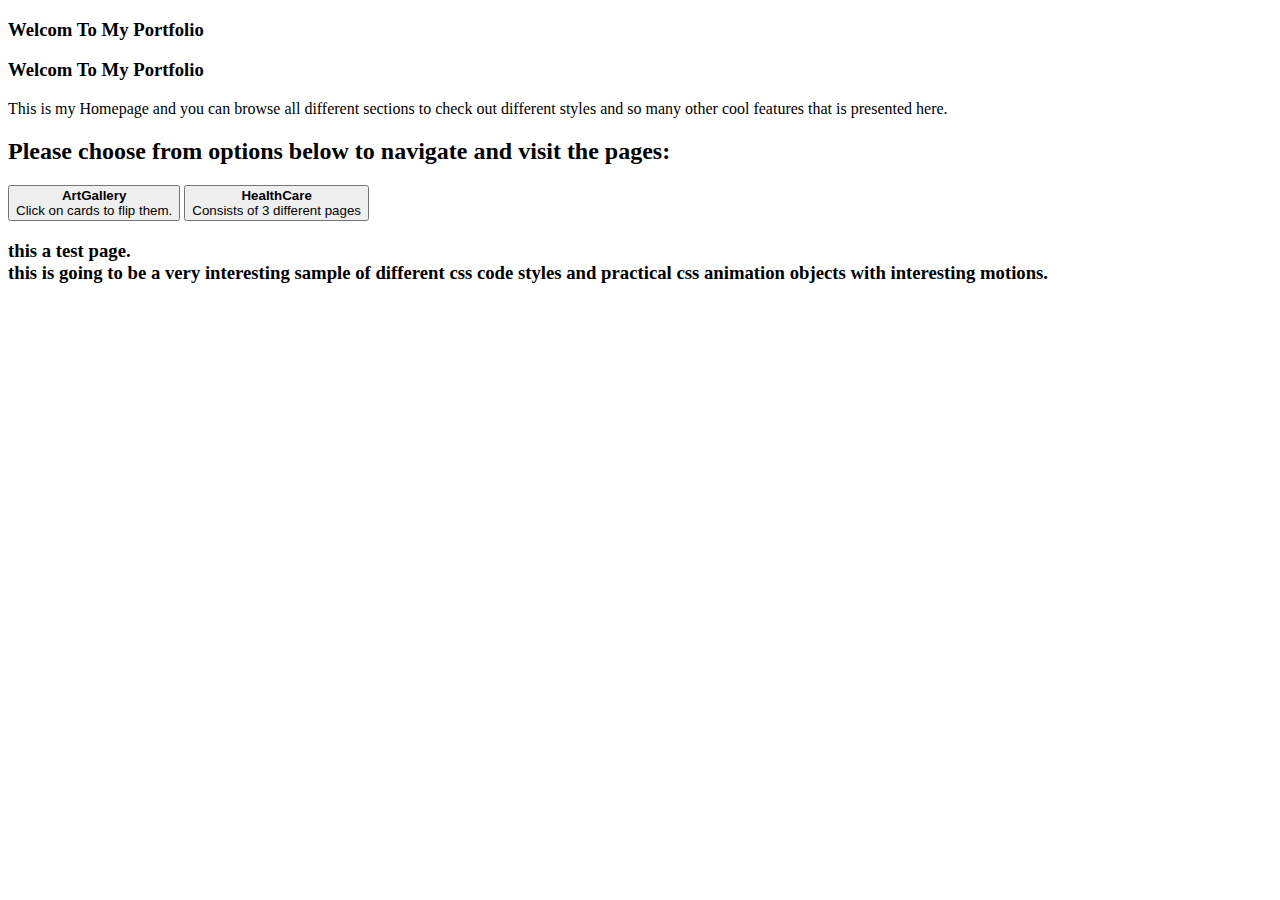
<file: index.html>
<!DOCTYPE html>
<html lang="en">

<head>
    <meta charset="UTF-8">
    <meta name="viewport" content="width=device-width, initial-scale=1.0">
    <meta name="autor" content="Azi sabo">
    <meta name="keywords" content="html, css, js, bootstrap">
    <meta name="description" content="front-end development ">
    <title>Portfolio_homePage</title>
    <link rel="stylesheet" href="css/page1.css">

    <link href="https://cdn.jsdelivr.net/npm/bootstrap@5.3.6/dist/css/bootstrap.min.css" rel="stylesheet"
        integrity="sha384-4Q6Gf2aSP4eDXB8Miphtr37CMZZQ5oXLH2yaXMJ2w8e2ZtHTl7GptT4jmndRuHDT" crossorigin="anonymous">
    <script src="https://cdn.jsdelivr.net/npm/bootstrap@5.3.6/dist/js/bootstrap.bundle.min.js"
        integrity="sha384-j1CDi7MgGQ12Z7Qab0qlWQ/Qqz24Gc6BM0thvEMVjHnfYGF0rmFCozFSxQBxwHKO"
        crossorigin="anonymous"></script>

    <link rel="icon" type="png,ico" href="images/book-icon.ico">

</head>

<body>
    <div class="col-lg-8 col-md-6 cols-sm-10">
        <h3 class="heading-style p-background">Welcom To My Portfolio</h3>
        <h3 class="heading-style">Welcom To My Portfolio</h3>

        <p class="p-style">This is my Homepage and you can browse all different sections to check out different styles
            and so many other cool features that is presented here. </p>
    </div>
    <div class="container">
        <div class="container insideBox">
            <h2 class="text-success">Please choose from options below to navigate and visit the pages:</h2>
        </div>
        <div class="container insideBox">
            <a href="parts/part1/index.html"><button class="btn1 m-5"> <b>ArtGallery</b> <br>Click on cards to flip
                    them.</button></a>
            <a href="parts/part2/index.html"><button class="btn1 m-5"> <b>HealthCare</b> <br>Consists of 3 different
                    pages</button></a>
        </div>
    </div>
    <div class="container col-8">
    </div>
    <!-- check -->
    <div class="displayn">
        <h3 class="heading-style">
            this a test page. <br>
            this is going to be a very interesting sample of different css code styles and practical css animation
            objects with interesting motions.
        </h3>
    </div>

</body>

</html>
</file>
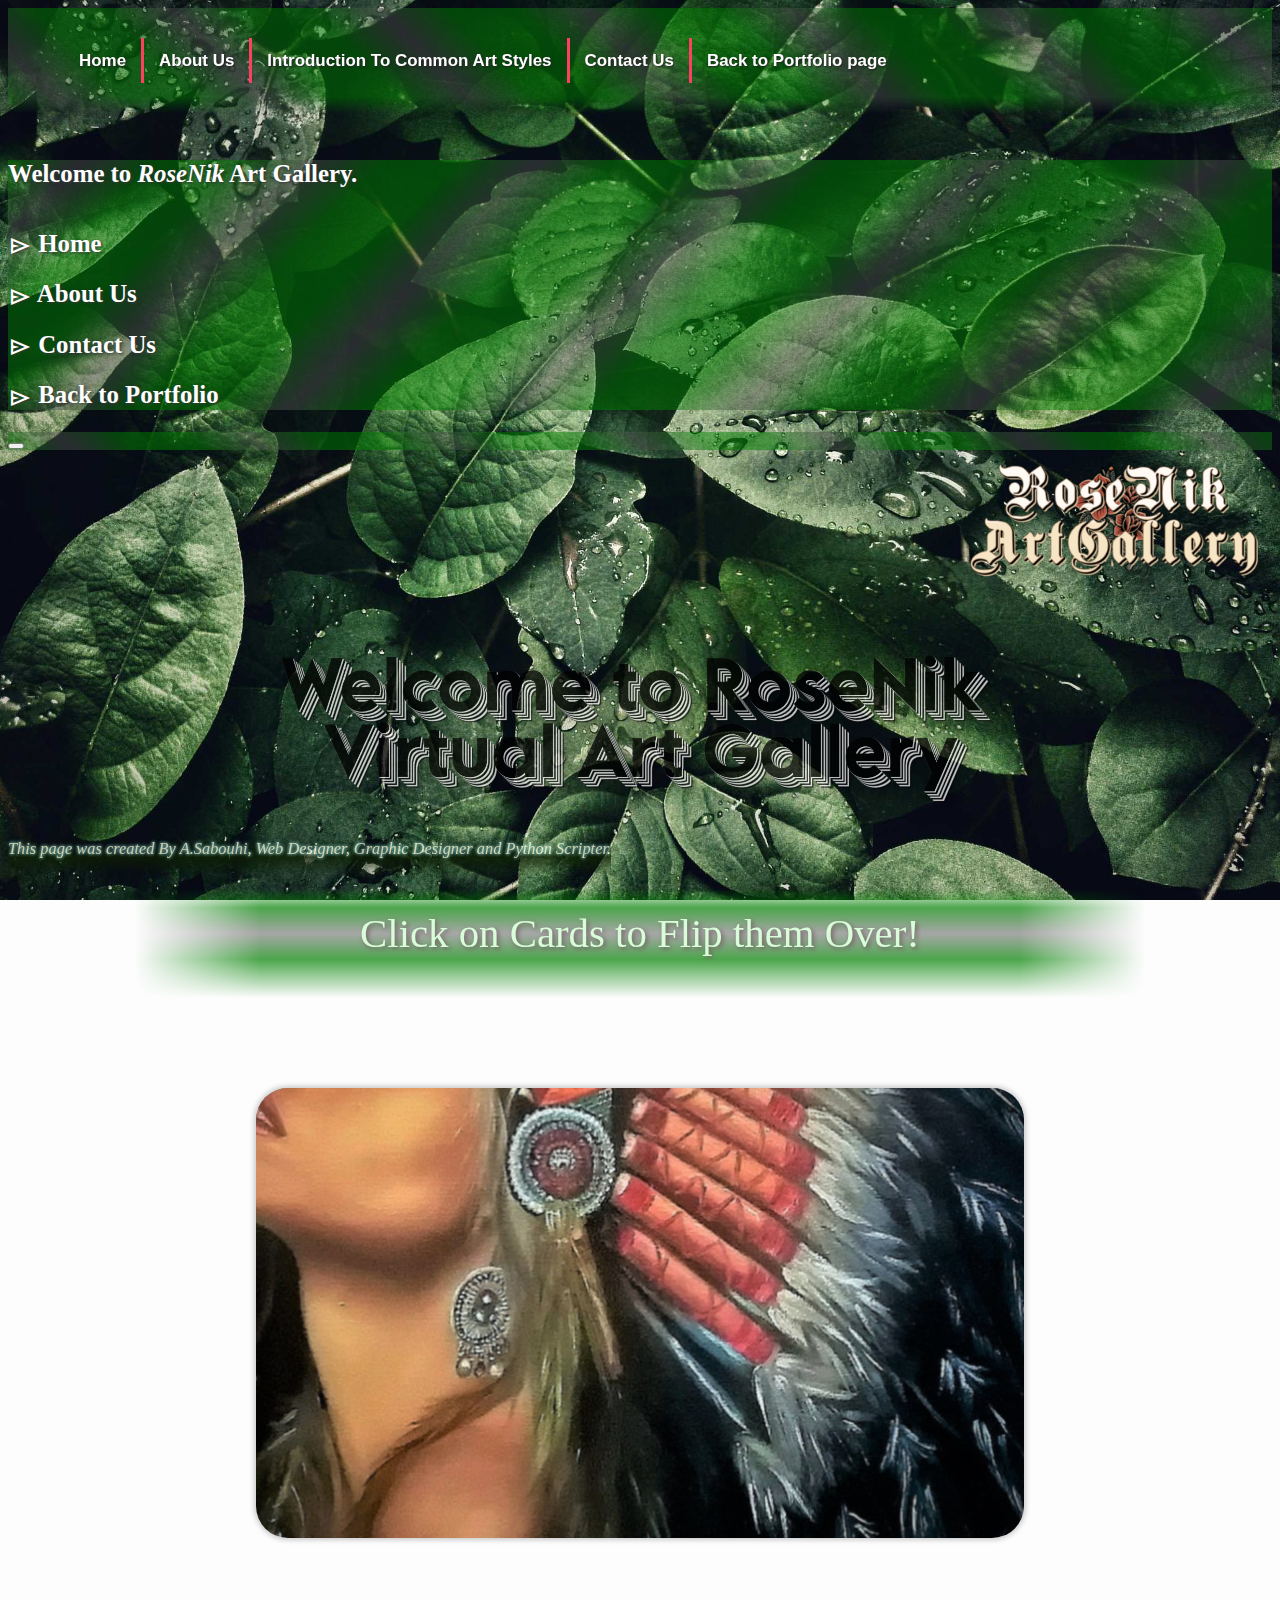
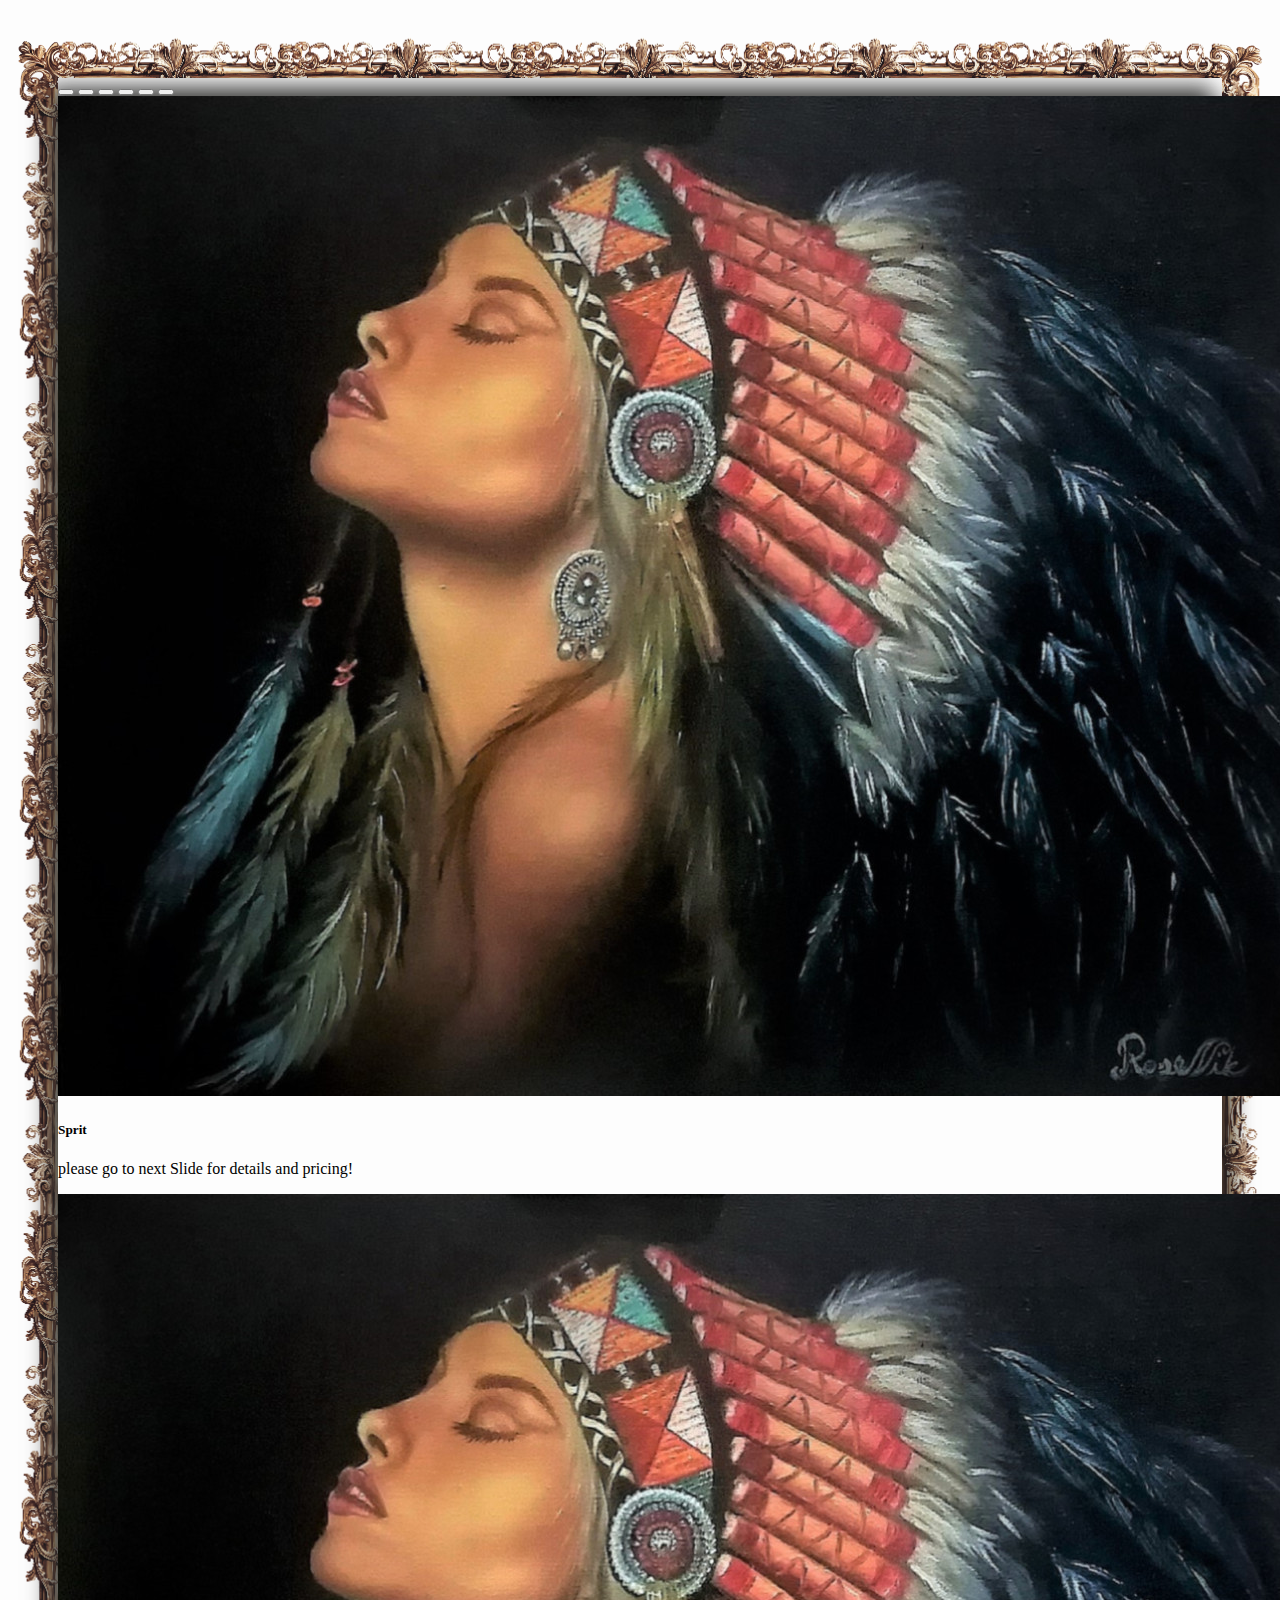
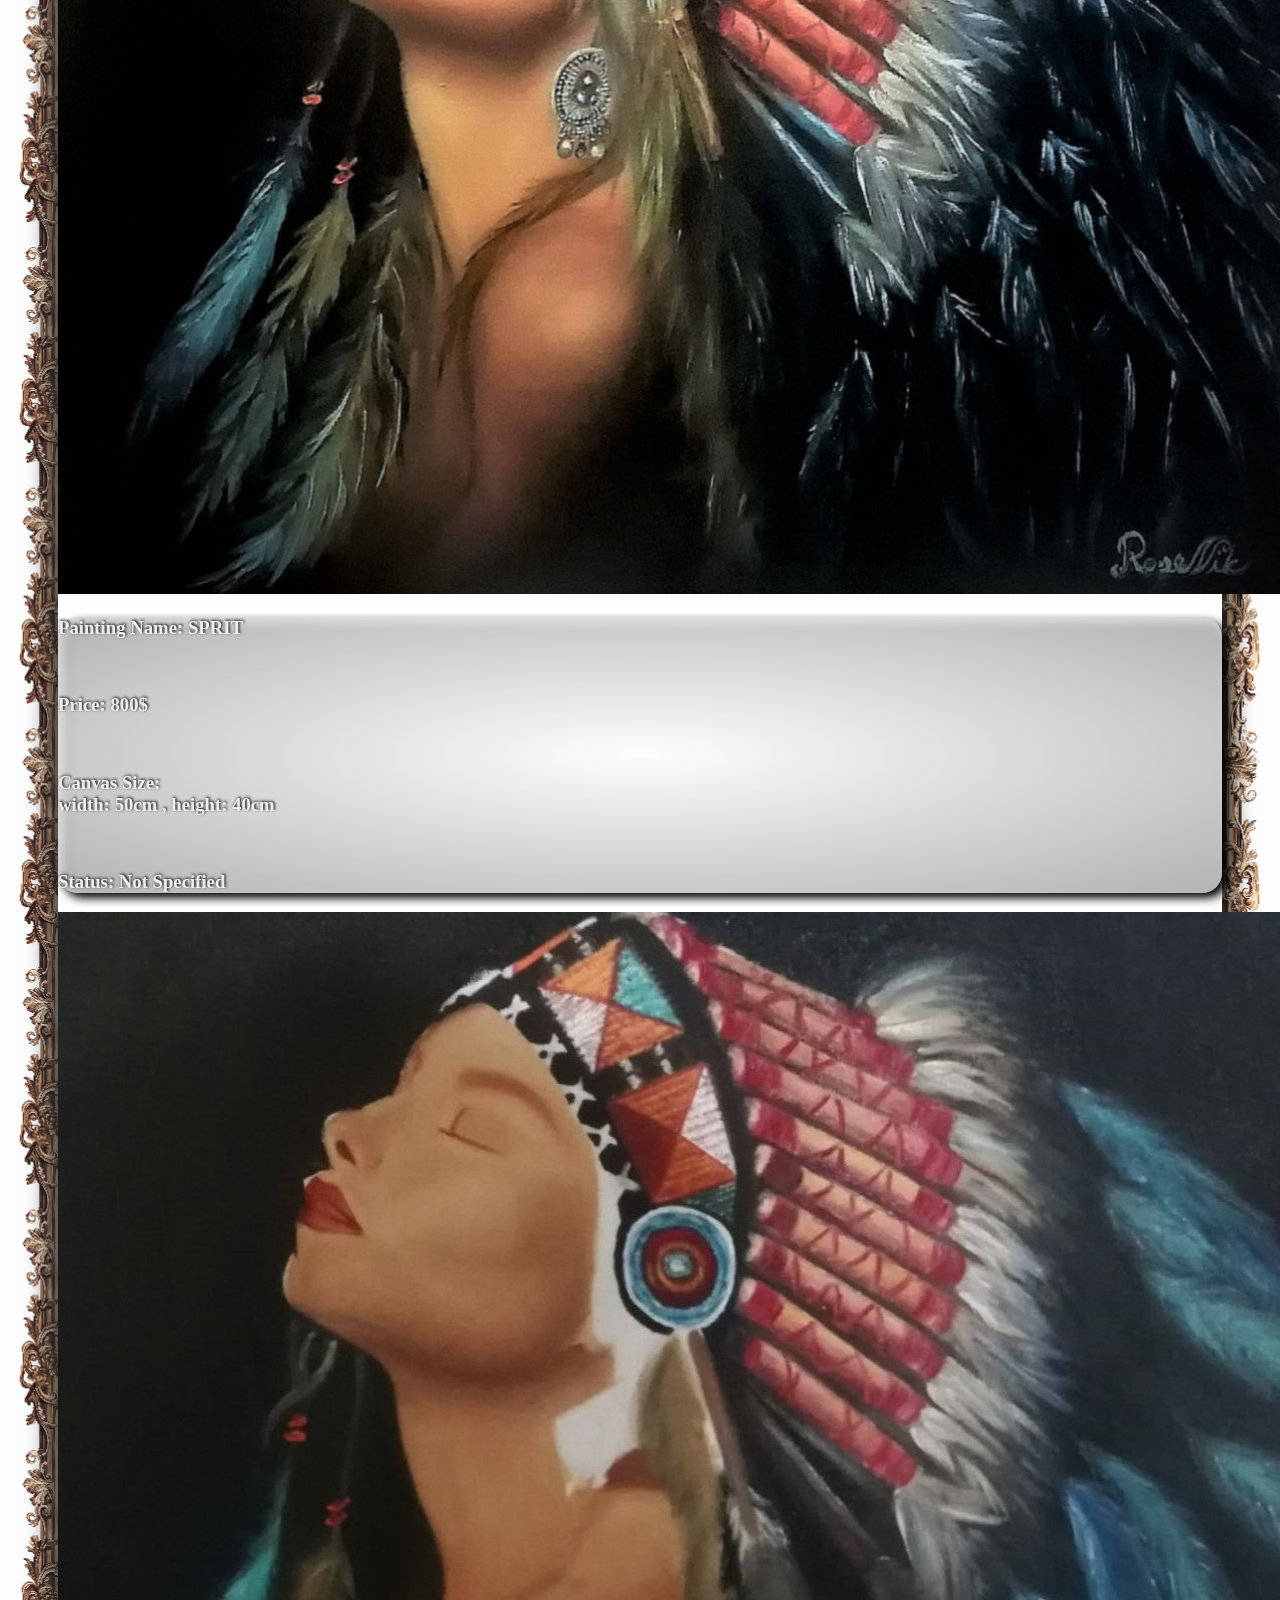
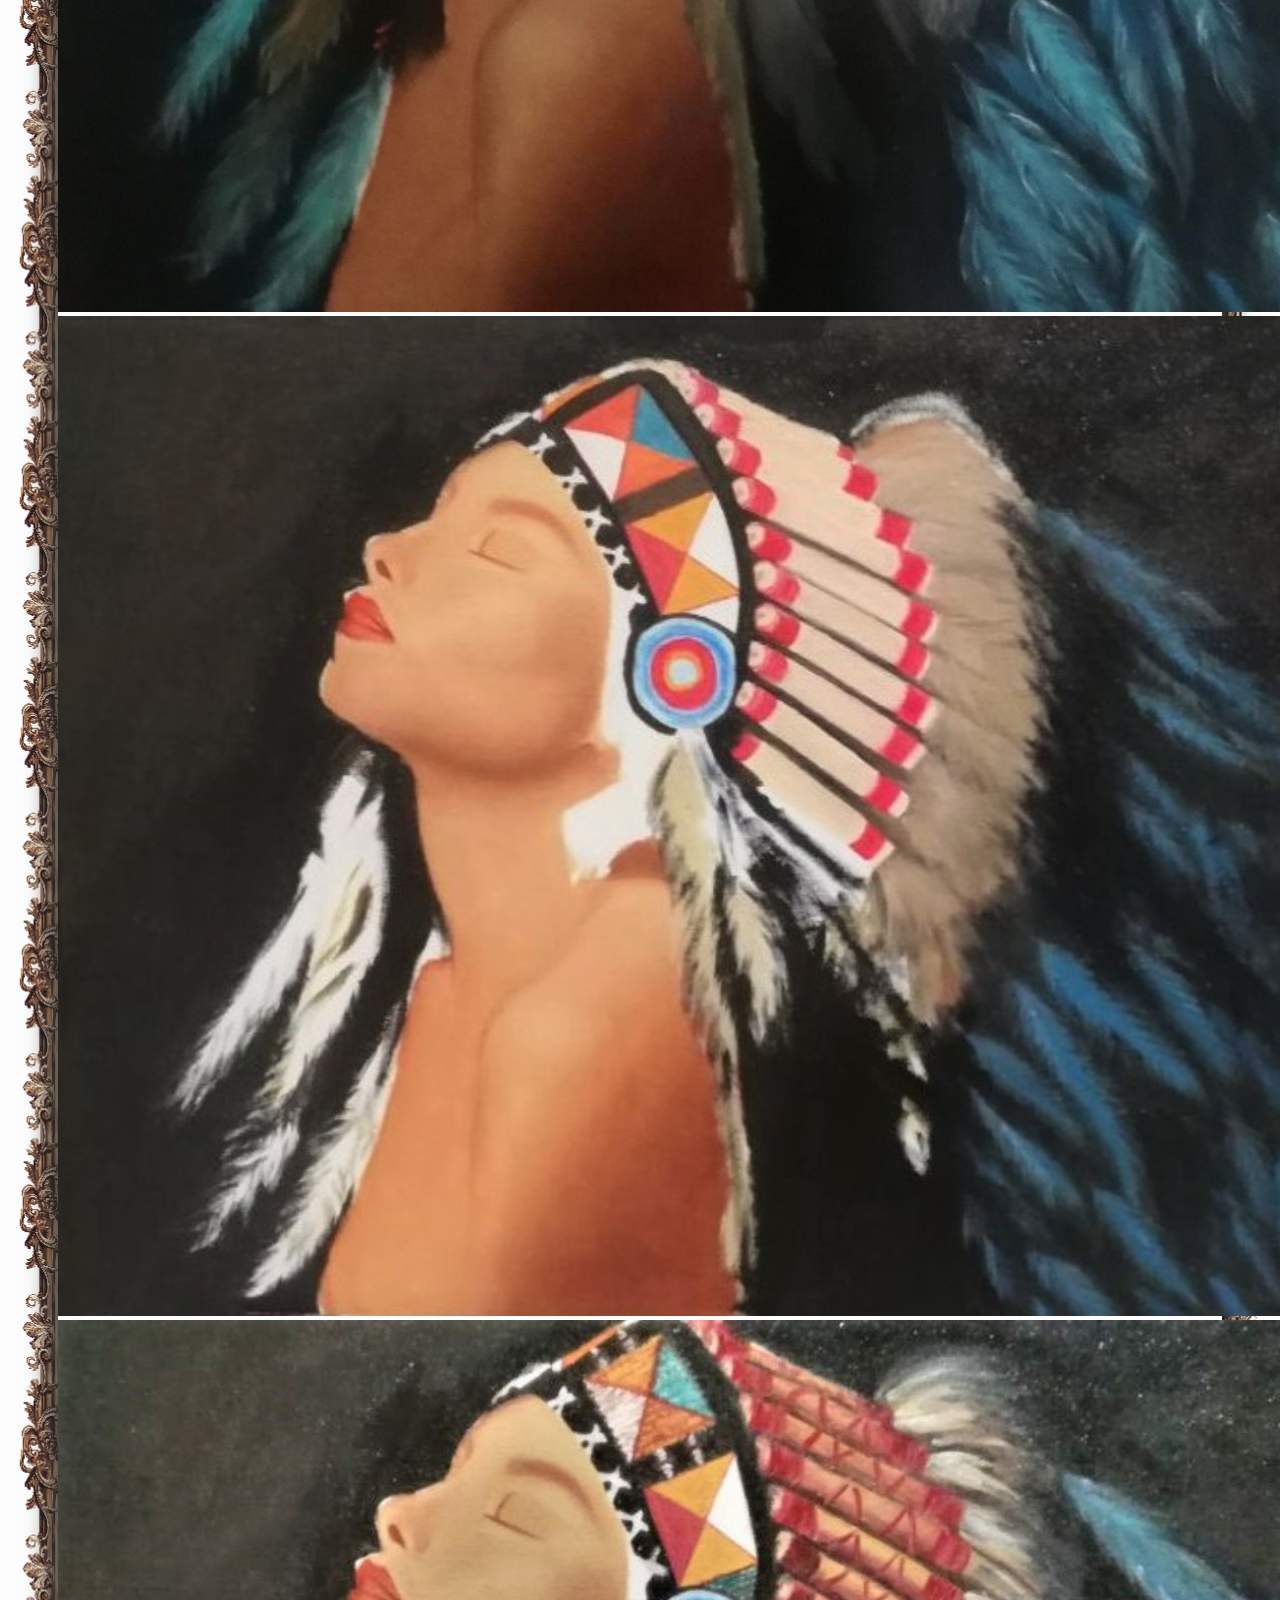
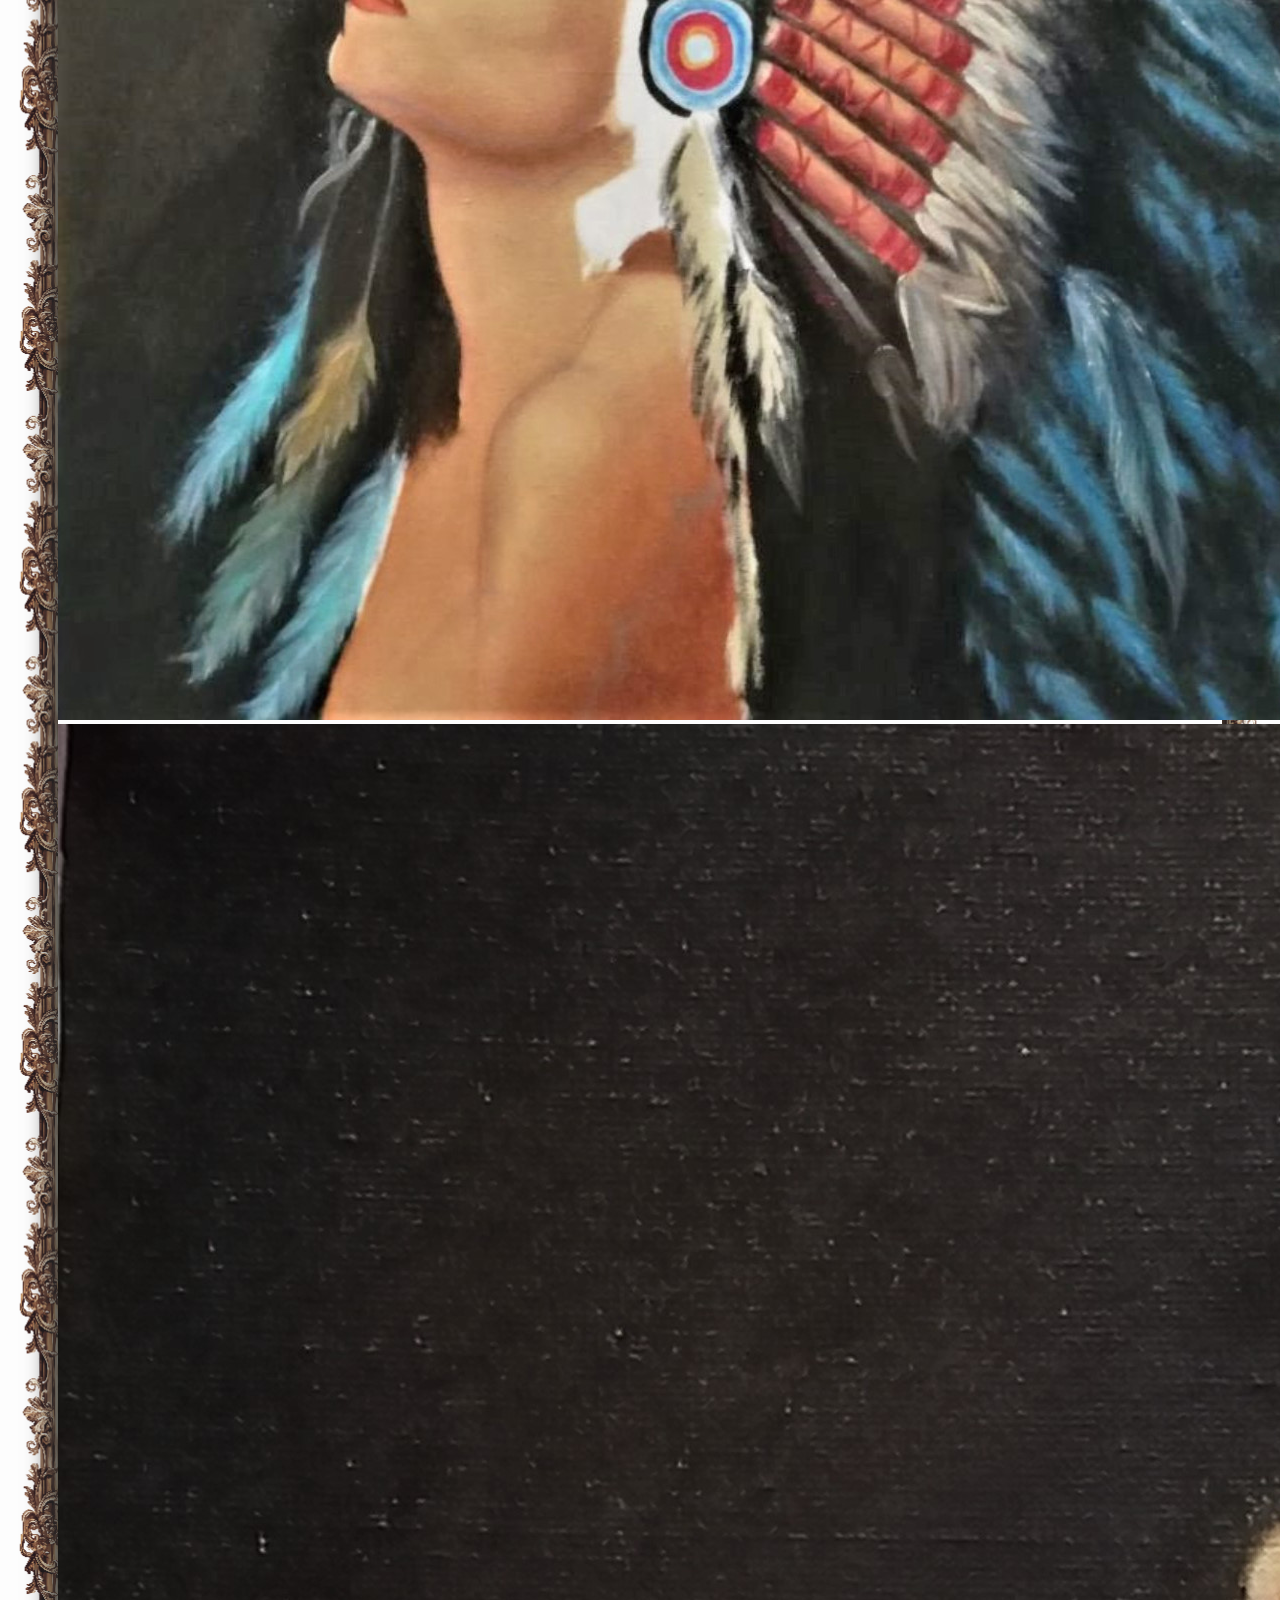
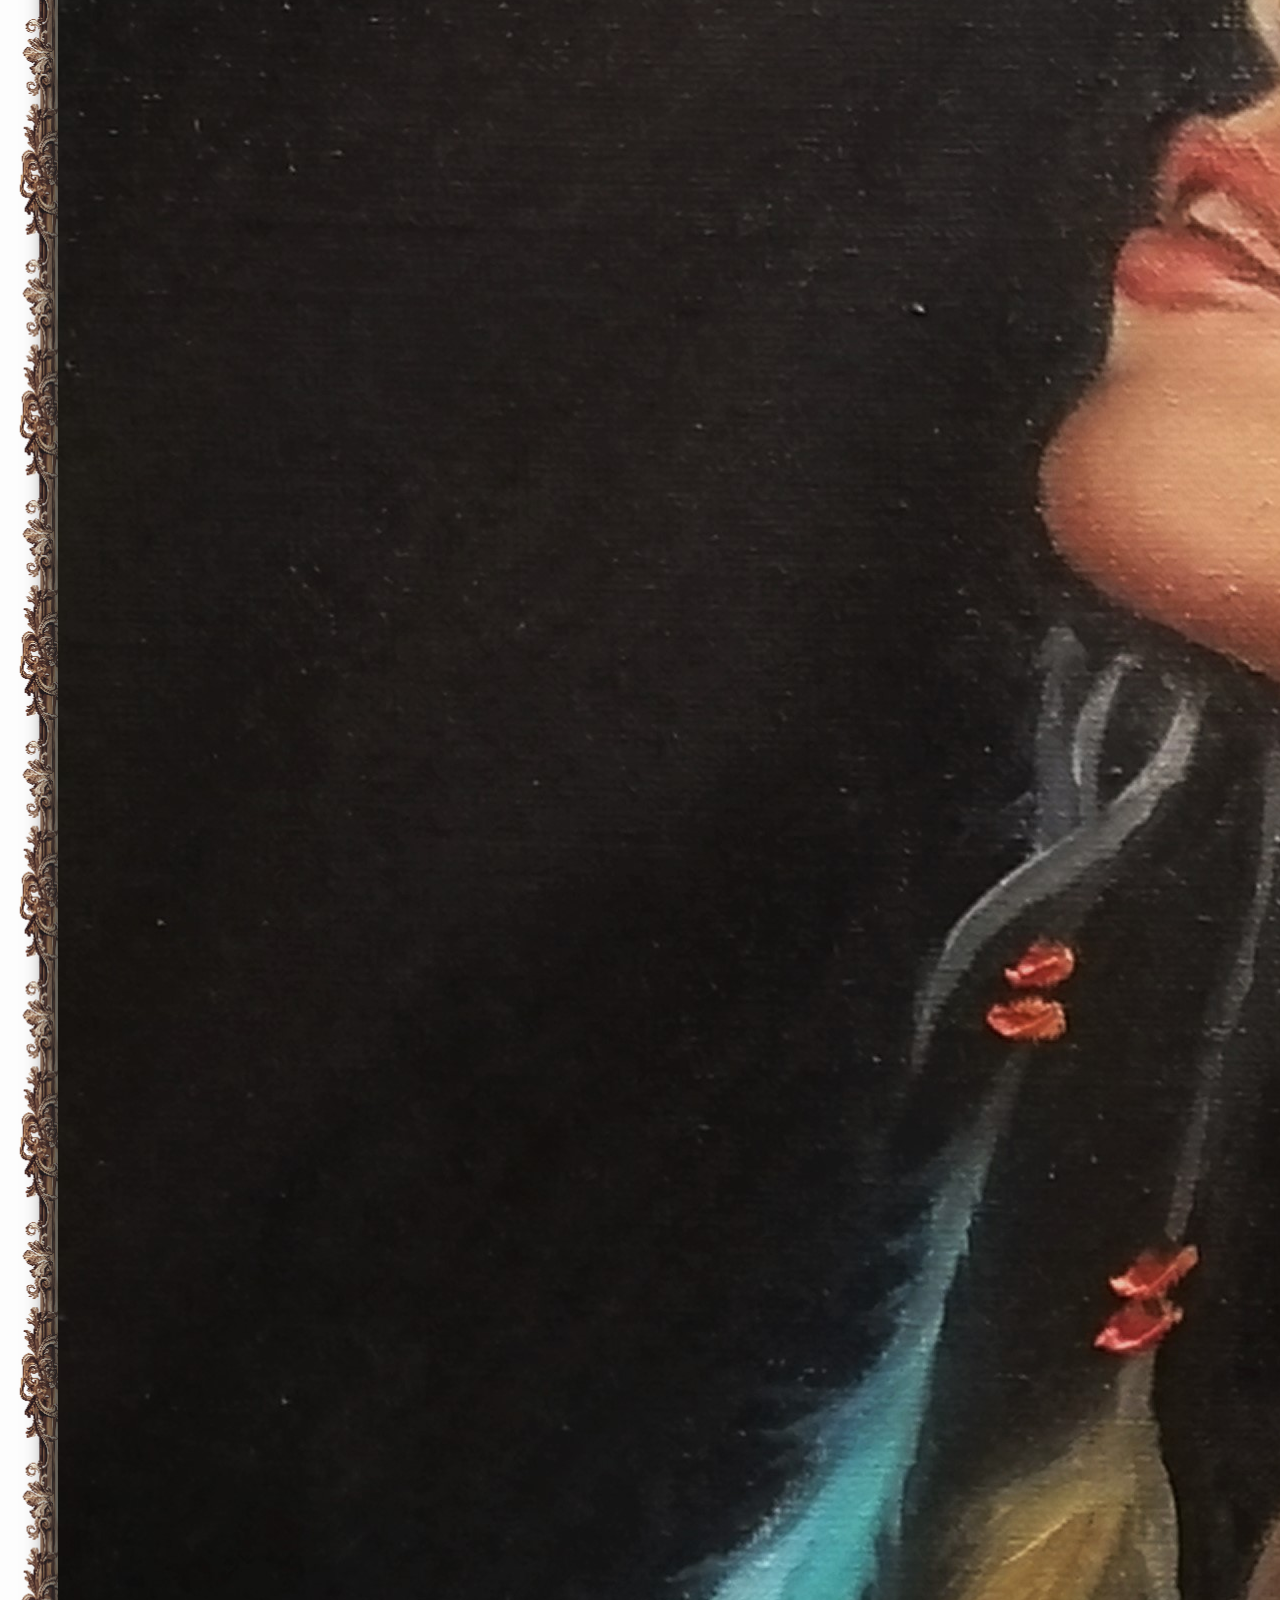
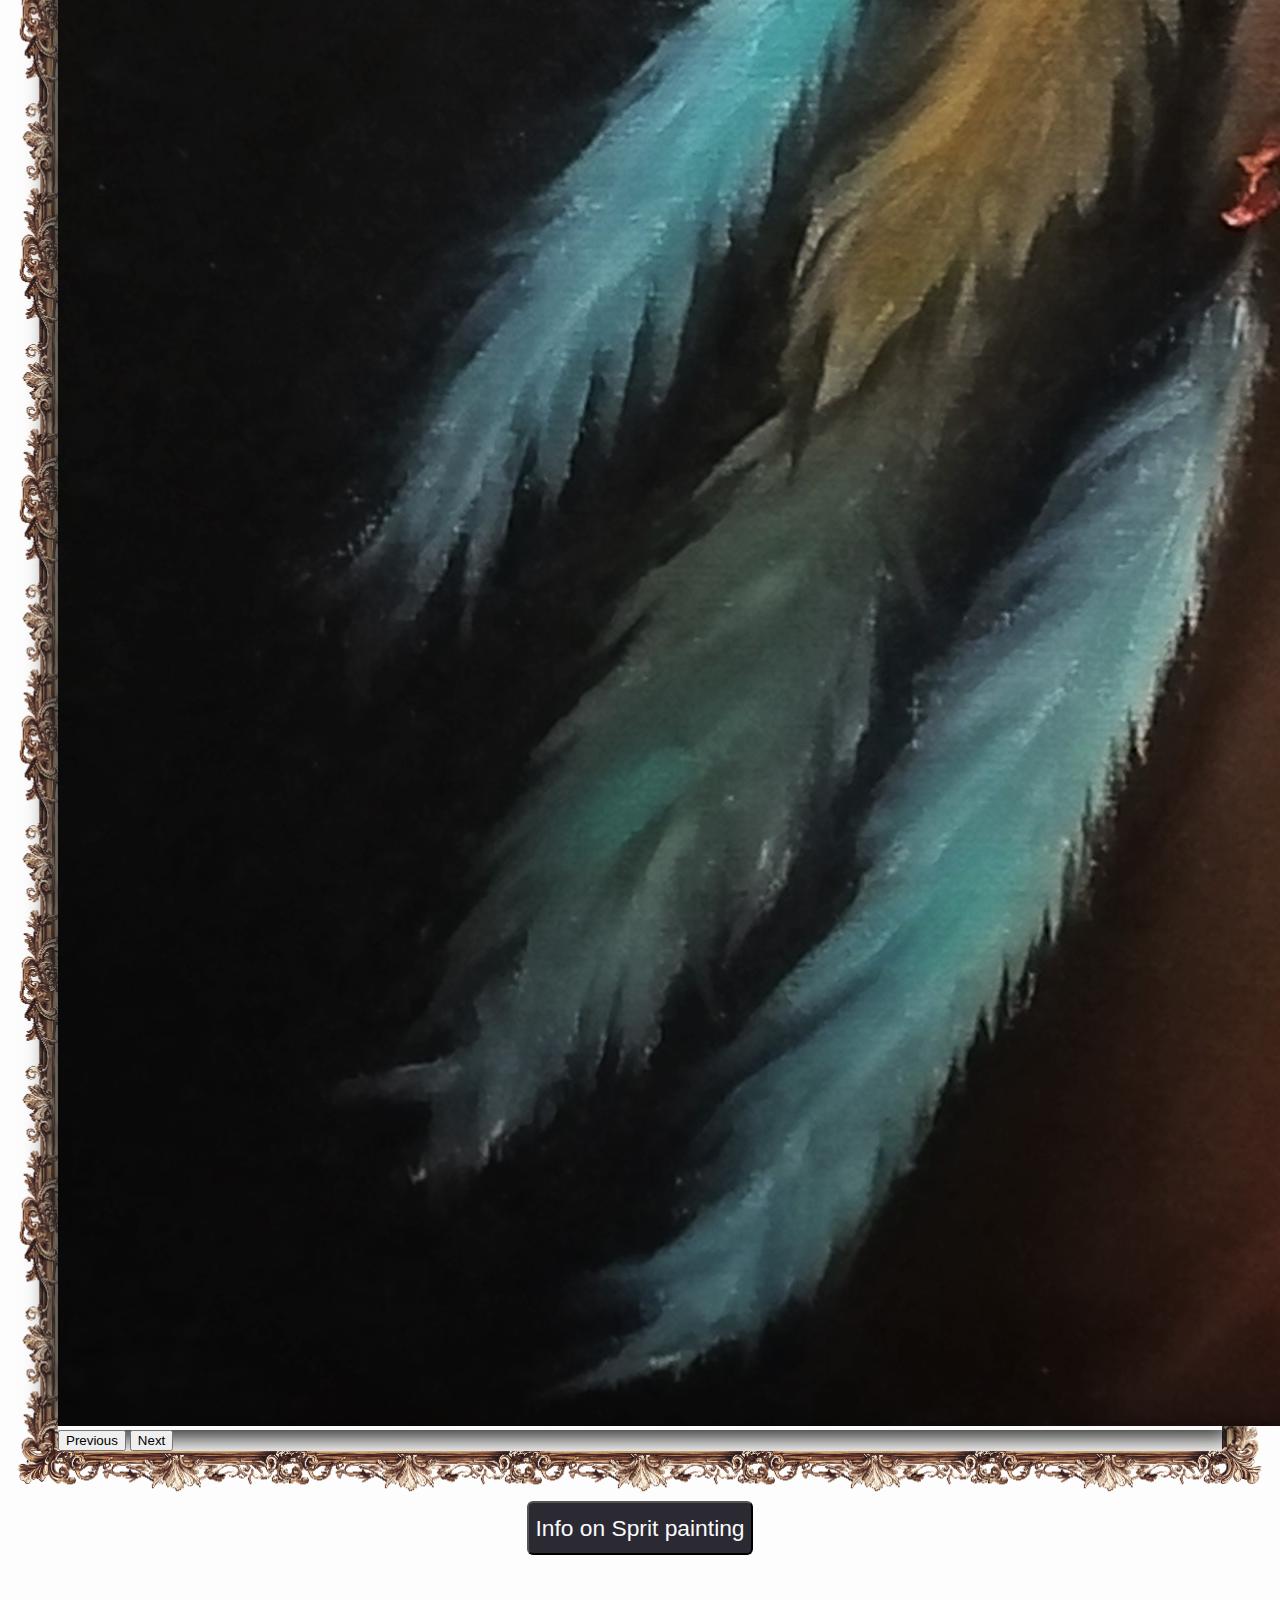
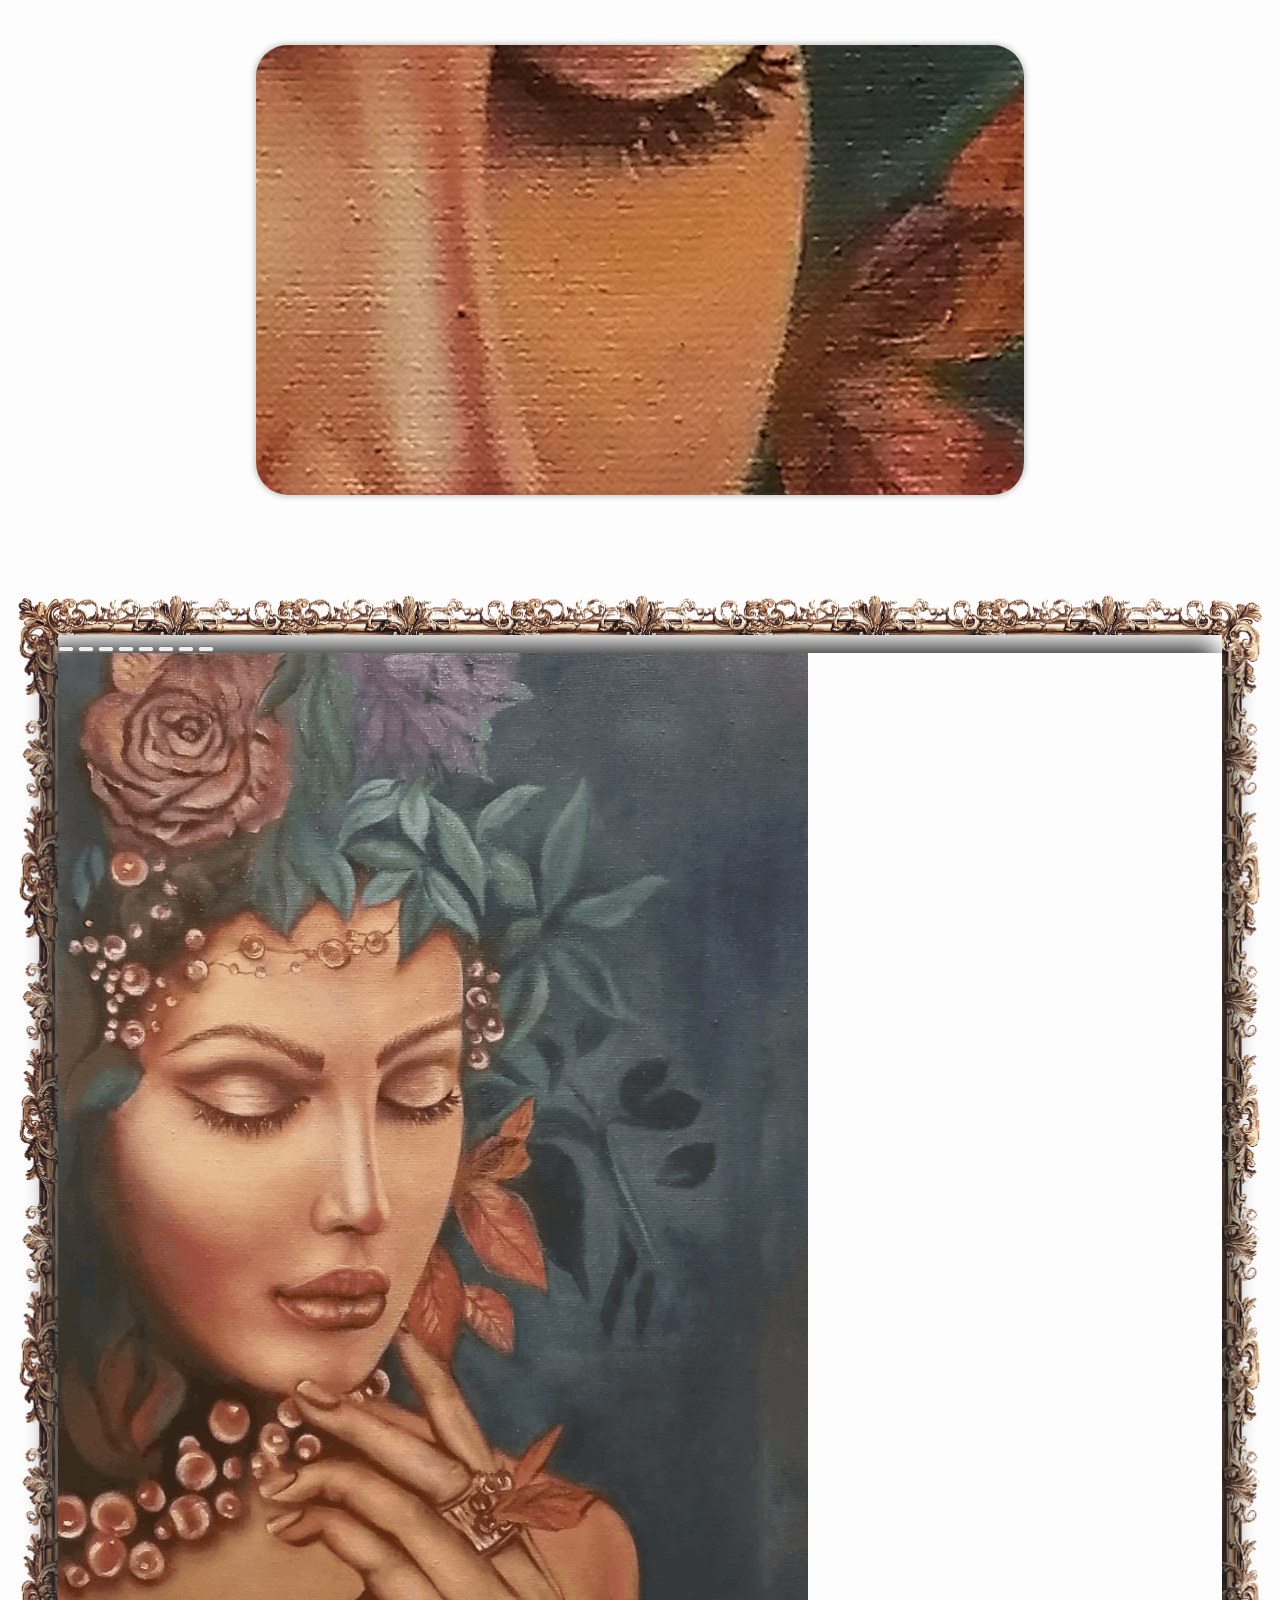
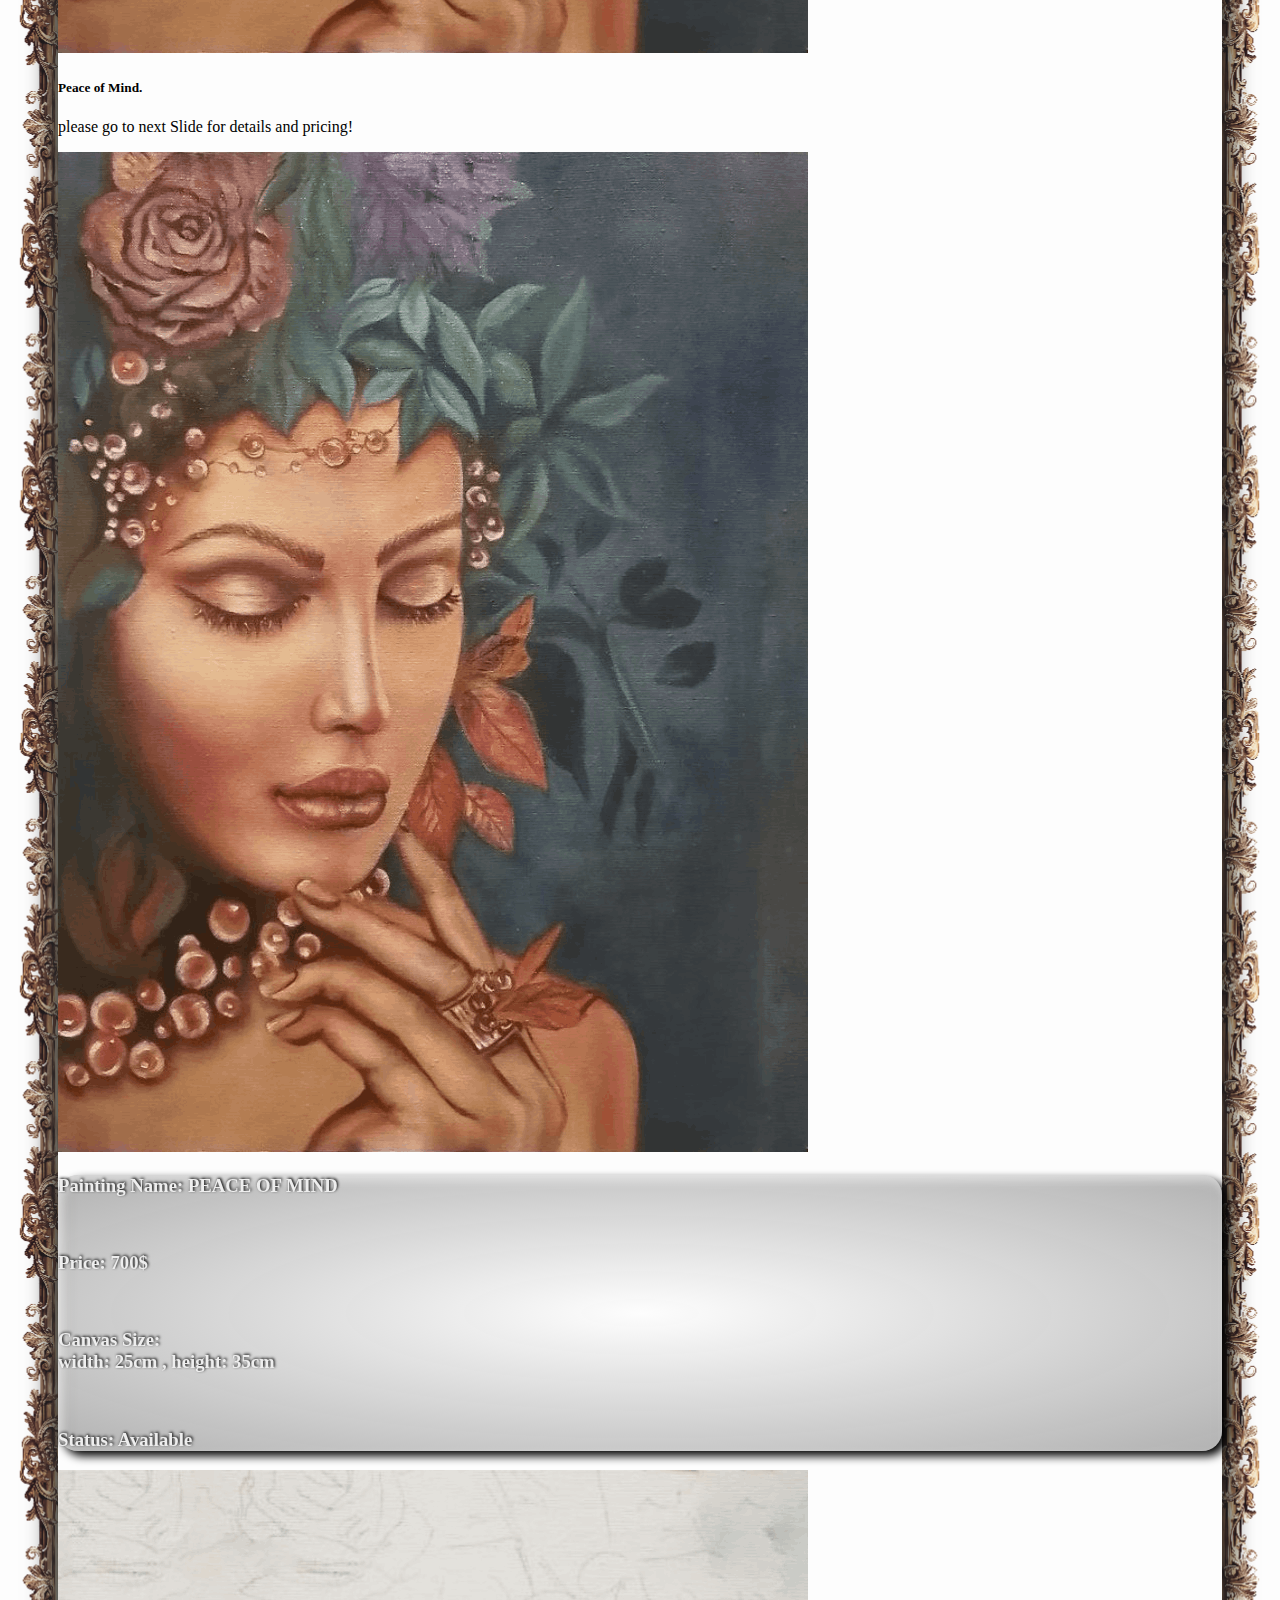
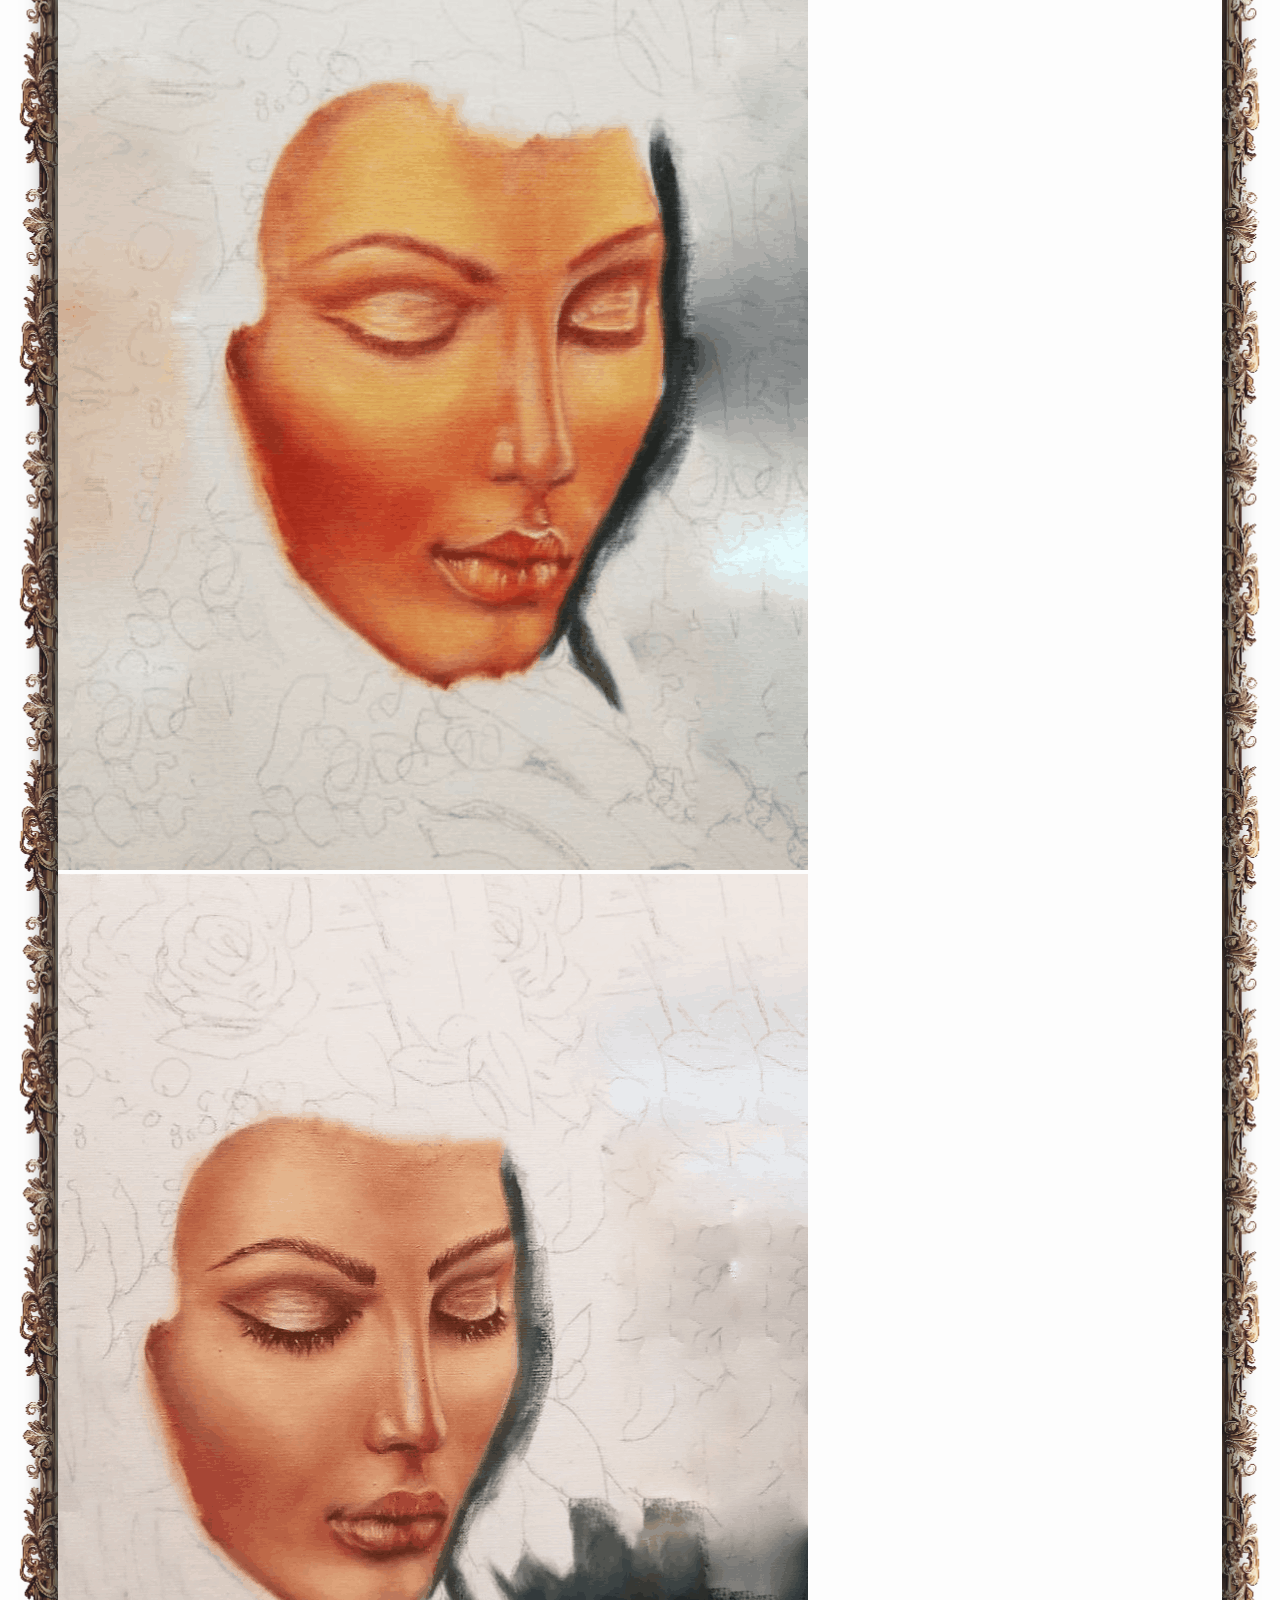
<file: parts/part1/index.html>
<!DOCTYPE html>
<html lang="en">

<head>
    <meta charset="UTF-8">
    <meta name="viewport" content="width=device-width, initial-scale=1.0">
    <meta name="Author" content="A.Sabouhi">
    <meta name="title" content="RoseNik Art Gallery">
    <meta name="description" content="Painting, Art gallery, resume, portfolio">
    <link href="https://cdn.jsdelivr.net/npm/bootstrap@5.3.0/dist/css/bootstrap.min.css" rel="stylesheet"
        integrity="sha384-9ndCyUaIbzAi2FUVXJi0CjmCapSmO7SnpJef0486qhLnuZ2cdeRhO02iuK6FUUVM" crossorigin="anonymous">
    <script src="https://cdn.jsdelivr.net/npm/bootstrap@5.3.0/dist/js/bootstrap.bundle.min.js"
        integrity="sha384-geWF76RCwLtnZ8qwWowPQNguL3RmwHVBC9FhGdlKrxdiJJigb/j/68SIy3Te4Bkz"
        crossorigin="anonymous"></script>
    <!-- google icon -->
    <link rel="stylesheet"
        href="https://fonts.googleapis.com/css2?family=Material+Symbols+Outlined:opsz,wght,FILL,GRAD@24,400,0,0&icon_names=send" />
    <!-- --------------- -->
    <link rel="stylesheet" href="css/index.css">
    <link rel="icon" type="image/png" href="image/R-N-6-21-2023.png">

    <title>RoseNik ArtGallery</title>
</head>

<body class="bg1">
    <div class="container-fluid ">
        <div class="row">
            <div class="col-lg-12 d-none d-md-block p-0">
                <div class="navBarHome">
                    <ul class="margin2left">
                        <li> <a href="#"> Home </a></li>
                        <li> <a href="pages/aboutUs.html"> About Us </a></li>
                        <li> <a href="https://www.google.com/search?client=firefox-b-d&q=common+art+styles">
                                Introduction To
                                Common Art Styles </a></li>
                        <li> <a href="pages/contactUs.html"> Contact Us </a></li>
                        <li class="borderNone"> <a href="../../index.html"> Back to Portfolio page </a></li>
                    </ul>
                </div>
            </div>
        </div>
    </div>
    <!-- -----------------------------------------------mini menu -->
    <div class="container-fluid d-md-none">
        <div class="row">
            <div class="col-sm-12 px-0">
                <div class="collapse d-md-none" id="navbarToggleExternalContent">
                    <div class="navminiBgInside p-4">
                        <h5 class="text-body-emphasis h4 py-1 miniNavBarTitle"><a href="#" class="titlePref">Welcome to
                                <b><i>RoseNik</i></b> Art Gallery.</a></h5>
                        <h5 class="text-body-emphasis h4 py-1 px-2 "><a href="#"><span
                                    class="material-symbols-outlined navminiIcon">
                                    send
                                </span> Home</a></h5>
                        <h5 class="text-body-emphasis h4 py-1 px-2 "><a href="pages/aboutUs.html"><span
                                    class="material-symbols-outlined navminiIcon">
                                    send
                                </span> About Us</a></h5>
                        <h5 class="text-body-emphasis h4 py-1 px-2 "><a href="pages/contactUs.html"><span
                                    class="material-symbols-outlined navminiIcon">
                                    send
                                </span> Contact Us</a></h5>
                        <h5 class="text-body-emphasis h4 py-1 px-2 "><a href="../../index.html"><span
                                    class="material-symbols-outlined navminiIcon">
                                    send
                                </span> Back to Portfolio</a></h5>
                        <!-- <span class="text-body-secondary">Toggleable via the navbar brand.</span> -->
                    </div>
                </div>
                <nav class="navbar navbar-dark navminiBg d-sm-block d-md-none">
                    <div class="container-fluid">
                        <button class="navbar-toggler" type="button" data-bs-toggle="collapse"
                            data-bs-target="#navbarToggleExternalContent" aria-controls="navbarToggleExternalContent"
                            aria-expanded="false" aria-label="Toggle navigation">
                            <span class="navbar-toggler-icon"></span>
                        </button>
                    </div>
                </nav>
            </div>
        </div>
    </div>

    <!-- ----------------------------------- -->

    <div class="container-fluid">
        <div class="row">
            <!-- <div class="col-6 offset-6  offset-md-3 offset-md-7 col-lg-4  offset-lg-8 dt1"> -->
            <div class="col-12">
                <div class="w-100 pt-2 pt-sm-3 pt-md-5 dt1">
                    <img src="image/RoseNik-ArtGallery-6-21-2023.png" alt="R.N logo">
                </div>
            </div>
        </div>
    </div>
    <div class="container-fluid maskTitle">
        <div class="row">
            <div class="col-lg-6 col-sm-8 offset-lg-3 offset-sm-2 pt-1 d1">
                <!-- <p class="w-100 text-center pt-3 text-white fw-bolder fst-italic fs-1">Welcome To RoseNik Virtual
                    ArtGallery
                </p> -->
                <img src="image/Welcome-to-RoseNik-Virtual-Ar-6-21-2023(1).png" alt="welcome to RoseNik" class="w-100">
            </div>
        </div>
    </div>

    <div class="container d-none d-lg-block">
        <div class="row">
            <div class="col-12">
                <div class="cardGuide">
                   <p class="w-100 text-center">
                       Click on Cards to Flip them Over!
                   </p>
                </div>
            </div>
        </div>
    </div>
    <!-- card1 large Size -->
    <div class="container-fluid cardbody d-none d-lg-block">
        <div class="row bg-transparent cardbody">
            <div class="col-lg-12  mainbox">
                <div class="col-md-12 cardHolder card" title="Click to see the BACK!">
                    <div class="col-md-12 front">
                        <img src="image/F1.jpg" class="h-100">
                        <div class="pContainer">
                            <p>Title: <span class="titleColor"> Sprit<br>.</span></p>
                            <p>Size:</p>
                            <p class="subSize">
                                width: 50cm
                            </p>
                            <p class="subSize">height: 40cm</p>
                            <p>price: <span> 800$</span></p>
                            <p>status: <span>Not Specified</span> </p>
                        </div>
                    </div>
                    <div class="col-md-12 back">

                        <img src="image/F2.jpg" class="w-50">
                        <img src="image/F3.jpg" class="w-50">
                        <img src="image/F6.jpg" class="w-50">
                    </div>
                </div>
            </div>
        </div>
    </div>
    <!-- card1 small size -->
    <div class="container-fluid d-sm-block d-lg-none mb-5">
        <div class="row">
            <div class="col-12 lightsOn">
                <!-- <div class="photogaleryBorder"></div> -->
                <div class="photogaleryBorder">
                    <div id="carouselExampleCaptions" class="carousel slide ">
                        <div class="carousel-indicators">
                            <button type="button" data-bs-target="#carouselExampleCaptions" data-bs-slide-to="0"
                                class="active" aria-current="true" aria-label="Slide 1"></button>
                            <button type="button" data-bs-target="#carouselExampleCaptions" data-bs-slide-to="1"
                                aria-label="Slide 2"></button>
                            <button type="button" data-bs-target="#carouselExampleCaptions" data-bs-slide-to="2"
                                aria-label="Slide 3"></button>
                            <button type="button" data-bs-target="#carouselExampleCaptions" data-bs-slide-to="3"
                                aria-label="Slide 4"></button>
                            <button type="button" data-bs-target="#carouselExampleCaptions" data-bs-slide-to="4"
                                aria-label="Slide 5"></button>
                            <button type="button" data-bs-target="#carouselExampleCaptions" data-bs-slide-to="5"
                                aria-label="Slide 6"></button>
                        </div>
                        <div class="carousel-inner paintingShadow">
                            <div class="carousel-item active">
                                <img src="image/F1.jpg" class="d-block w-100" alt="...">
                                <div class="carousel-caption d-none d-md-block">
                                    <h5>Sprit</h5>
                                    <p>please go to next Slide for details and pricing!</p>
                                </div>
                            </div>
                            <div class="carousel-item">
                                <img src="image/F1.jpg" class="d-block w-100 imgblur" alt="...">
                                <div class="carousel-caption d-none d-md-block txtCol">
                                    <h3><b>Painting Name:</b> SPRIT</h3><br>
                                    <h3><b>Price:</b> 800$</h3><br>
                                    <h3><b>Canvas Size:</b><br> width: 50cm , height: 40cm</h3><br>
                                    <h3><b>Status:</b> Not Specified</h3>
                                </div>
                            </div>
                            <div class="carousel-item">
                                <img src="image/F3.jpg" class="d-block w-100" alt="...">
                                <div class="carousel-caption d-none d-md-block">
                                    <!-- <h5>Third slide label</h5>
        <p>Some representative placeholder content for the third slide.</p> -->
                                </div>
                            </div>
                            <div class="carousel-item">
                                <img src="image/F4.jpg" class="d-block w-100" alt="...">
                                <div class="carousel-caption d-none d-md-block">
                                    <!-- <h5>Third slide label</h5>
        <p>Some representative placeholder content for the third slide.</p> -->
                                </div>
                            </div>
                            <div class="carousel-item">
                                <img src="image/F5.jpg" class="d-block w-100" alt="...">
                                <div class="carousel-caption d-none d-md-block">
                                    <!-- <h5>Third slide label</h5>
        <p>Some representative placeholder content for the third slide.</p> -->
                                </div>
                            </div>
                            <div class="carousel-item">
                                <img src="image/F6.jpg" class="d-block w-100" alt="...">
                                <div class="carousel-caption d-none d-md-block">
                                    <!-- <h5>Third slide label</h5>
        <p>Some representative placeholder content for the third slide.</p> -->
                                </div>
                            </div>
                        </div>
                        <button class="carousel-control-prev" type="button" data-bs-target="#carouselExampleCaptions"
                            data-bs-slide="prev">
                            <span class="carousel-control-prev-icon" aria-hidden="true"></span>
                            <span class="visually-hidden">Previous</span>
                        </button>
                        <button class="carousel-control-next" type="button" data-bs-target="#carouselExampleCaptions"
                            data-bs-slide="next">
                            <span class="carousel-control-next-icon" aria-hidden="true"></span>
                            <span class="visually-hidden">Next</span>
                        </button>
                    </div>
                </div>
            </div>
        </div>
        <div class="row d-block mb-5 d-md-none overflow-hidden">
            <div class="col-12">
                <div class="img_text_sm_btn">
                    <button class="w-75 imgTextBTN imgTextBTN_style">Info on Sprit painting</button>
                    <div class="w-75 img_text_sm_p img_text_sm_pScale_dNone">
                        <p><b>Title: </b><span class="titleColor"> Sprit.</span></p>
                        <p><b>Size </b><span class="subSize">width:50cm, height:40cm</span></p>
                        <p><b>price:</b> <span> 800$</span></p>
                        <p><b>status:</b> <span>Not Specified</span> </p>
                    </div>
                </div>
            </div>
        </div>
    </div>

    <!-- card2 large -->
    <div class="container-fluid cardbody d-none d-lg-block">
        <div class="row bg-transparent cardbody">
            <div class="col-lg-12  mainbox">
                <div class="col-md-12 cardHolder card" title="Click to check the HISTORY!">
                    <div class="col-md-12 front">
                        <img src="image/91.jpg" class="h-100">
                        <div class="pContainer">
                            <p>Title: <span class="titleColor"> Peace Of Mind <br> آرامشِ خیال</span></p>
                            <p>Size</p>
                            <p class="subSize">
                                width: 25cm
                            </p>
                            <p class="subSize">height: 35cm</p>
                            <p>price:<span> 700$</span></p>
                            <p>status:<span> Not Specified</span></p>
                        </div>
                    </div>
                    <div class="col-md-12 back">
                        <img src="image/11.jpg" class="h-100">
                        <img src="image/5.jpg" class="h-100">
                        <img src="image/6.jpg" class="h-100">
                        <!-- <p class="w-100 text-center text-white-50"></p> -->
                    </div>
                </div>
            </div>
        </div>
    </div>
    <!-- card 2 mini -->
    <div class="container-fluid d-sm-block d-lg-none my-5">
        <div class="row">
            <div class="col-12 col-sm-10 offset-sm-1 lightsOn">
                <!-- <div class="photogaleryBorder"></div> -->
                <div class="photogaleryBorder">
                    <div id="carouselExampleCaptions1" class="carousel slide ">
                        <div class="carousel-indicators">
                            <button type="button" data-bs-target="#carouselExampleCaptions1" data-bs-slide-to="0"
                                class="active" aria-current="true" aria-label="Slide 1"></button>
                            <button type="button" data-bs-target="#carouselExampleCaptions1" data-bs-slide-to="1"
                                aria-label="Slide 2"></button>
                            <button type="button" data-bs-target="#carouselExampleCaptions1" data-bs-slide-to="2"
                                aria-label="Slide 3"></button>
                            <button type="button" data-bs-target="#carouselExampleCaptions1" data-bs-slide-to="3"
                                aria-label="Slide 4"></button>
                            <button type="button" data-bs-target="#carouselExampleCaptions1" data-bs-slide-to="4"
                                aria-label="Slide 5"></button>
                            <button type="button" data-bs-target="#carouselExampleCaptions1" data-bs-slide-to="5"
                                aria-label="Slide 6"></button>
                            <button type="button" data-bs-target="#carouselExampleCaptions1" data-bs-slide-to="6"
                                aria-label="Slide 7"></button>
                            <button type="button" data-bs-target="#carouselExampleCaptions1" data-bs-slide-to="7"
                                aria-label="Slide 8"></button>
                        </div>
                        <div class="carousel-inner paintingShadow">
                            <div class="carousel-item active">
                                <img src="image/sweetDream7.png" class="d-block w-100" alt="...">
                                <div class="carousel-caption d-none d-md-block">
                                    <h5>Peace of Mind.</h5>
                                    <p>please go to next Slide for details and pricing!</p>
                                </div>
                            </div>
                            <div class="carousel-item">
                                <img src="image/sweetDream7.png" class="d-block w-100" alt="...">
                                <div class="carousel-caption d-none d-md-block txtCol">
                                    <h3><b>Painting Name:</b> PEACE OF MIND</h3><br>
                                    <h3><b>Price:</b> 700$</h3><br>
                                    <h3><b>Canvas Size:</b><br> width: 25cm , height: 35cm</h3><br>
                                    <h3><b>Status:</b> Available</h3>
                                </div>
                            </div>
                            <div class="carousel-item">
                                <img src="image/sweetDream1.png" class="d-block w-100" alt="...">
                                <div class="carousel-caption d-none d-md-block">
                                    <!-- <h5>Third slide label</h5>
        <p>Some representative placeholder content for the third slide.</p> -->
                                </div>
                            </div>
                            <div class="carousel-item">
                                <img src="image/sweetDream2.png" class="d-block w-100" alt="...">
                                <div class="carousel-caption d-none d-md-block">
                                    <!-- <h5>Third slide label</h5>
        <p>Some representative placeholder content for the third slide.</p> -->
                                </div>
                            </div>
                            <div class="carousel-item">
                                <img src="image/sweetDream3.png" class="d-block w-100" alt="...">
                                <div class="carousel-caption d-none d-md-block">
                                    <!-- <h5>Third slide label</h5>
        <p>Some representative placeholder content for the third slide.</p> -->
                                </div>
                            </div>
                            <div class="carousel-item">
                                <img src="image/sweetDream4.png" class="d-block w-100" alt="...">
                                <div class="carousel-caption d-none d-md-block">
                                    <!-- <h5>Third slide label</h5>
        <p>Some representative placeholder content for the third slide.</p> -->
                                </div>
                            </div>
                            <div class="carousel-item">
                                <img src="image/sweetDream5.png" class="d-block w-100" alt="...">
                                <div class="carousel-caption d-none d-md-block">
                                    <!-- <h5>Third slide label</h5>
        <p>Some representative placeholder content for the third slide.</p> -->
                                </div>
                            </div>
                            <div class="carousel-item">
                                <img src="image/sweetDream6.png" class="d-block w-100" alt="...">
                                <div class="carousel-caption d-none d-md-block">
                                    <!-- <h5>Third slide label</h5>
        <p>Some representative placeholder content for the third slide.</p> -->
                                </div>
                            </div>
                        </div>
                        <button class="carousel-control-prev" type="button" data-bs-target="#carouselExampleCaptions1"
                            data-bs-slide="prev">
                            <span class="carousel-control-prev-icon" aria-hidden="true"></span>
                            <span class="visually-hidden">Previous</span>
                        </button>
                        <button class="carousel-control-next" type="button" data-bs-target="#carouselExampleCaptions1"
                            data-bs-slide="next">
                            <span class="carousel-control-next-icon" aria-hidden="true"></span>
                            <span class="visually-hidden">Next</span>
                        </button>
                    </div>
                </div>
            </div>
        </div>
        <div class="row d-block mb-5 d-md-none">
            <div class="col-12">
                <div class="img_text_sm_btn">
                    <button class="w-75 imgTextBTN imgTextBTN_style">"Peace Of The Mind"</button>
                    <div class="w-75 img_text_sm_p img_text_sm_pScale_dNone">
                        <p><b>Title: </b><span class="titleColor"> Peace Of The Mind.</span></p>
                        <p><b>Size </b><span class="subSize">width:25cm, height:35cm</span></p>
                        <p><b>price:</b> <span> 700$</span></p>
                        <p><b>status:</b> <span>Available</span> </p>
                    </div>
                </div>
            </div>
        </div>
    </div>

    <!-- card3 large -->
    <div class="container-fluid cardbody d-none d-lg-block">
        <div class="row bg-transparent cardbody">
            <div class="col-lg-12  mainbox">
                <div class="col-md-12 cardHolder card" title="please CLICK!">
                    <div class="col-md-12 front">
                        <img src="image/T5.jpg" class="h-100">
                        <div class="pContainer">
                            <p>Title: <span class="titleColor"> Cuddle Of Sun <br> نوازش خورشید</span></p>
                            <p>Size:</p>
                            <p class="subSize">
                                width: 50cm
                            </p>
                            <p class="subSize">height: 70cm</p>
                            <p>price: <span> 1100 $</span></p>
                            <p>status: <span> Not Specified </span></p>
                        </div>
                    </div>
                    <div class="col-md-12 back">

                        <img src="image/T1.jpg" class="h-75">
                        <img src="image/T2.jpg" class="h-75">
                        <img src=" image/T4.jpg" class="h-75">
                    </div>
                </div>
            </div>
        </div>
    </div>
    <!-- card3 mini -->
    <div class="container-fluid d-sm-block d-lg-none my-5">
        <div class="row">
            <div class="col-12 col-sm-10 offset-sm-1 lightsOn">
                <!-- <div class="photogaleryBorder"></div> -->
                <div class="photogaleryBorder">
                    <div id="carouselExampleCaptions2" class="carousel slide ">
                        <div class="carousel-indicators">
                            <button type="button" data-bs-target="#carouselExampleCaptions2" data-bs-slide-to="0"
                                class="active" aria-current="true" aria-label="Slide 1"></button>
                            <button type="button" data-bs-target="#carouselExampleCaptions2" data-bs-slide-to="1"
                                aria-label="Slide 2"></button>
                            <button type="button" data-bs-target="#carouselExampleCaptions2" data-bs-slide-to="2"
                                aria-label="Slide 3"></button>
                            <button type="button" data-bs-target="#carouselExampleCaptions2" data-bs-slide-to="3"
                                aria-label="Slide 4"></button>
                            <button type="button" data-bs-target="#carouselExampleCaptions2" data-bs-slide-to="4"
                                aria-label="Slide 5"></button>
                            <button type="button" data-bs-target="#carouselExampleCaptions2" data-bs-slide-to="5"
                                aria-label="Slide 6"></button>
                        </div>
                        <div class="carousel-inner paintingShadow ">
                            <div class="carousel-item active">
                                <img src="image/T5.png" class="d-block w-100" alt="...">
                                <div class="carousel-caption d-none d-md-block">
                                    <h5>Cuddle of the Sun.</h5>
                                    <p>please go to next Slide for details and pricing!</p>
                                </div>
                            </div>
                            <div class="carousel-item">
                                <img src="image/T5.png" class="d-block w-100" alt="...">
                                <div class="carousel-caption d-none d-md-block txtCol py-5">
                                    <h3><b>Painting Name: <br></b> CUDDLE OF THE SUN</h3><br>
                                    <h3><b>Price:</b> 1100$</h3><br>
                                    <h3><b>Canvas Size:</b><br> width: 50cm , height: 70cm</h3><br>
                                    <h3><b>Status:</b> Not Specified</h3>
                                </div>
                            </div>
                            <div class="carousel-item">
                                <img src="image/T1.png" class="d-block w-100" alt="...">
                                <div class="carousel-caption d-none d-md-block">
                                    <!-- <h5>Third slide label</h5>
        <p>Some representative placeholder content for the third slide.</p> -->
                                </div>
                            </div>
                            <div class="carousel-item">
                                <img src="image/T2.png" class="d-block w-100" alt="...">
                                <div class="carousel-caption d-none d-md-block">
                                    <!-- <h5>Third slide label</h5>
        <p>Some representative placeholder content for the third slide.</p> -->
                                </div>
                            </div>
                            <div class="carousel-item">
                                <img src="image/T3.png" class="d-block w-100" alt="...">
                                <div class="carousel-caption d-none d-md-block">
                                    <!-- <h5>Third slide label</h5>
        <p>Some representative placeholder content for the third slide.</p> -->
                                </div>
                            </div>
                            <div class="carousel-item">
                                <img src="image/T4.png" class="d-block w-100" alt="...">
                                <div class="carousel-caption d-none d-md-block">
                                    <!-- <h5>Third slide label</h5>
        <p>Some representative placeholder content for the third slide.</p> -->
                                </div>
                            </div>
                        </div>
                        <button class="carousel-control-prev" type="button" data-bs-target="#carouselExampleCaptions2"
                            data-bs-slide="prev">
                            <span class="carousel-control-prev-icon" aria-hidden="true"></span>
                            <span class="visually-hidden">Previous</span>
                        </button>
                        <button class="carousel-control-next" type="button" data-bs-target="#carouselExampleCaptions2"
                            data-bs-slide="next">
                            <span class="carousel-control-next-icon" aria-hidden="true"></span>
                            <span class="visually-hidden">Next</span>
                        </button>
                    </div>
                </div>
            </div>
        </div>
        <div class="row d-block mb-5 d-md-none">
            <div class="col-12">
                <div class="img_text_sm_btn">
                    <button class="w-75 imgTextBTN imgTextBTN_style">"Cuddle Of The Sun"</button>
                    <div class="w-75 img_text_sm_p img_text_sm_pScale_dNone">
                        <p><b>Title: </b><span class="titleColor"> Cuddle Of The Sun.</span></p>
                        <p><b>Size </b><span class="subSize">width:50cm, height:70cm</span></p>
                        <p><b>price:</b> <span> 1100$</span></p>
                        <p><b>status:</b> <span>Not Specified</span> </p>
                    </div>
                </div>
            </div>
        </div>
    </div>
    <!-- card 4 large -->
    <div class="container-fluid cardbody d-none d-lg-block">
        <div class="row bg-transparent cardbody">
            <div class="col-lg-12  mainbox">
                <div class="col-md-12 cardHolder card" title="click to see the progress!">
                    <div class="col-md-12 front">
                        <img src="image/S3(1).png" class="h-100">
                        <div class="pContainer">
                            <p>Title: <span class="titleColor"> Fresh Start<br>.</span></p>
                            <p>Size</p>
                            <p class="subSize">
                                Radius: <span> 40cm</span>
                            </p>
                            <p>price: <span> 800$</span></p>
                            <p>status: <span> Not Specified</span></p>
                        </div>
                    </div>
                    <div class="col-md-12 back">

                        <img src="image/S1.png" class="h-75">
                        <img src="image/S2.png" class="h-75">
                        <!-- <img src=" image/6.jpg" class="h-100"> -->
                    </div>
                </div>
            </div>
        </div>
    </div>
    <!-- card4 mini -->
    <div class="container-fluid d-block d-lg-none my-5">
        <div class="row">
            <div class="col-12 col-sm-10 offset-sm-1 lightsOn">
                <!-- <div class="photogaleryBorder"></div> -->
                <div class="photogaleryBorder">
                    <div id="carouselExampleCaptions3" class="carousel slide ">
                        <div class="carousel-indicators">
                            <button type="button" data-bs-target="#carouselExampleCaptions3" data-bs-slide-to="0"
                                class="active" aria-current="true" aria-label="Slide 1"></button>
                            <button type="button" data-bs-target="#carouselExampleCaptions3" data-bs-slide-to="1"
                                aria-label="Slide 2"></button>
                            <button type="button" data-bs-target="#carouselExampleCaptions3" data-bs-slide-to="2"
                                aria-label="Slide 3"></button>
                            <button type="button" data-bs-target="#carouselExampleCaptions3" data-bs-slide-to="3"
                                aria-label="Slide 4"></button>
                        </div>
                        <div class="carousel-inner paintingShadow ">
                            <div class="carousel-item active">
                                <img src="image/S3(1).png" class="d-block w-100" alt="...">
                                <div class="carousel-caption d-none d-md-block">
                                    <h5>Fresh Start.</h5>
                                    <p>please go to next Slide for details and pricing!</p>
                                </div>
                            </div>
                            <div class="carousel-item">
                                <img src="image/S3(1).png" class="d-block w-100" alt="...">
                                <div class="carousel-caption d-none d-md-block txtCol py-5">
                                    <h3><b>Painting Name: <br></b> FRESH START</h3><br>
                                    <h3><b>Price:</b> 800$</h3><br>
                                    <h3><b>Canvas Radius:</b><br> 40cm</h3><br>
                                    <h3><b>Status:</b> Not Specified</h3>
                                </div>
                            </div>
                            <div class="carousel-item">
                                <img src="image/S1.png" class="d-block w-100" alt="...">
                                <div class="carousel-caption d-none d-md-block">
                                    <!-- <h5>Third slide label</h5>
        <p>Some representative placeholder content for the third slide.</p> -->
                                </div>
                            </div>
                            <div class="carousel-item">
                                <img src="image/S2.png" class="d-block w-100" alt="...">
                                <div class="carousel-caption d-none d-md-block">
                                    <!-- <h5>Third slide label</h5>
        <p>Some representative placeholder content for the third slide.</p> -->
                                </div>
                            </div>
                        </div>
                        <button class="carousel-control-prev" type="button" data-bs-target="#carouselExampleCaptions3"
                            data-bs-slide="prev">
                            <span class="carousel-control-prev-icon" aria-hidden="true"></span>
                            <span class="visually-hidden">Previous</span>
                        </button>
                        <button class="carousel-control-next" type="button" data-bs-target="#carouselExampleCaptions3"
                            data-bs-slide="next">
                            <span class="carousel-control-next-icon" aria-hidden="true"></span>
                            <span class="visually-hidden">Next</span>
                        </button>
                    </div>
                </div>
            </div>
        </div>
        <div class="row d-block mb-5 d-md-none">
            <div class="col-12">
                <div class="img_text_sm_btn">
                    <button class="w-75 imgTextBTN imgTextBTN_style "><span>"Fresh Start"</span></button>
                    <div class="w-75 img_text_sm_p img_text_sm_pScale_dNone">
                        <p><b>Title: </b><span class="titleColor"> Fresh Start.</span></p>
                        <p><b>Canvas Shape: </b><span class="subSize">Circle (Radial)</span></p>
                        <p><b>Diametere </b><span class="subSize">40cm</span></p>
                        <p><b>price:</b> <span> 800$</span></p>
                        <p><b>status:</b> <span>Not Specified</span> </p>
                    </div>
                </div>
            </div>
        </div>
    </div>
    <div class="container-fluid mt-5 galleryFooterPosition ">
        <div class="row mt-5">
            <div class="col-12">
                <div class="galleryFooter flex-column align-content-center mt-5">
                    <p class="w-100 text-center"><i>This page was created By <span>A.Sabouhi</span>, Web Designer,
                            Graphic Designer and Python Scripter.</i></p>
                </div>
            </div>
        </div>
    </div>
    <div class="container-fluid painting_dummy">
        <div class="row">
            <div class="col-12"></div>
        </div>
    </div>


    <script src="js/index.js"></script>
</body>

</html>
</file>
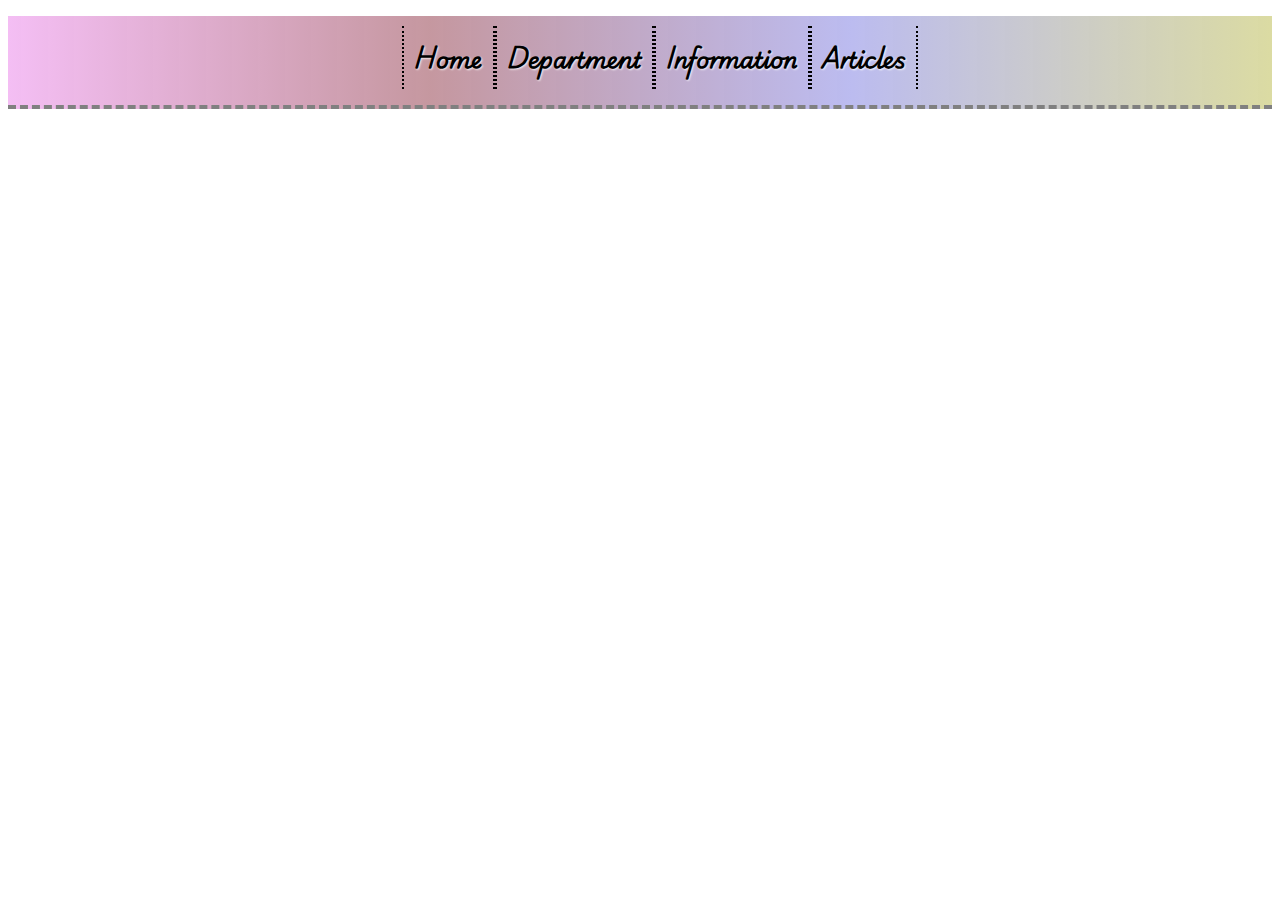
<file: parts/Hygene/hygene.html>
<!DOCTYPE html>
<html lang="en">

<head>
    <meta charset="UTF-8">
    <meta name="title" content="A.Sabouhi Front_end developer example">
    <meta name="autor" content="Azi.Sabouhi">
    <meta name="keywords" content="Hygene,website template">
    <meta name="description" content="A website template as a example of work for html,css,js coding">
    <meta name="viewport" content="width=device-width, initial-scale=1.0">
    <link rel="icon" href="Hygene_images/H_favicon.png" type="png">
    <link rel="stylesheet" href="hygene_css/hygene.css">
    <!-- font cursive -->
    <link rel="stylesheet" href="fonts/font1_cursive/stylesheet.css">
    <!-- bootstrap -->
    <link href="https://cdn.jsdelivr.net/npm/bootstrap@5.3.7/dist/css/bootstrap.min.css" rel="stylesheet"
        integrity="sha384-LN+7fdVzj6u52u30Kp6M/trliBMCMKTyK833zpbD+pXdCLuTusPj697FH4R/5mcr" crossorigin="anonymous">
    <script src="https://cdn.jsdelivr.net/npm/bootstrap@5.3.7/dist/js/bootstrap.bundle.min.js"
        integrity="sha384-ndDqU0Gzau9qJ1lfW4pNLlhNTkCfHzAVBReH9diLvGRem5+R9g2FzA8ZGN954O5Q"
        crossorigin="anonymous"></script>
    <!-- ----------- -->
    <title>Hygene_website_template</title>
</head>

<body class="body_font">
    <!-- navigation -->
    <div class="container-fluid">
        <div class="row">
            <div class="col-12 p-0 overflow-hidden">
                <div class="navigation_large">
                    <ul>
                        <li><a href="#">Home</a></li>
                        <li><a href="#">Department</a></li>
                        <li><a href="#">Information</a></li>
                        <li><a href="#">Articles</a></li>
                    </ul>
                </div>
            </div>
        </div>
    </div>
</body>

</html>
</file>
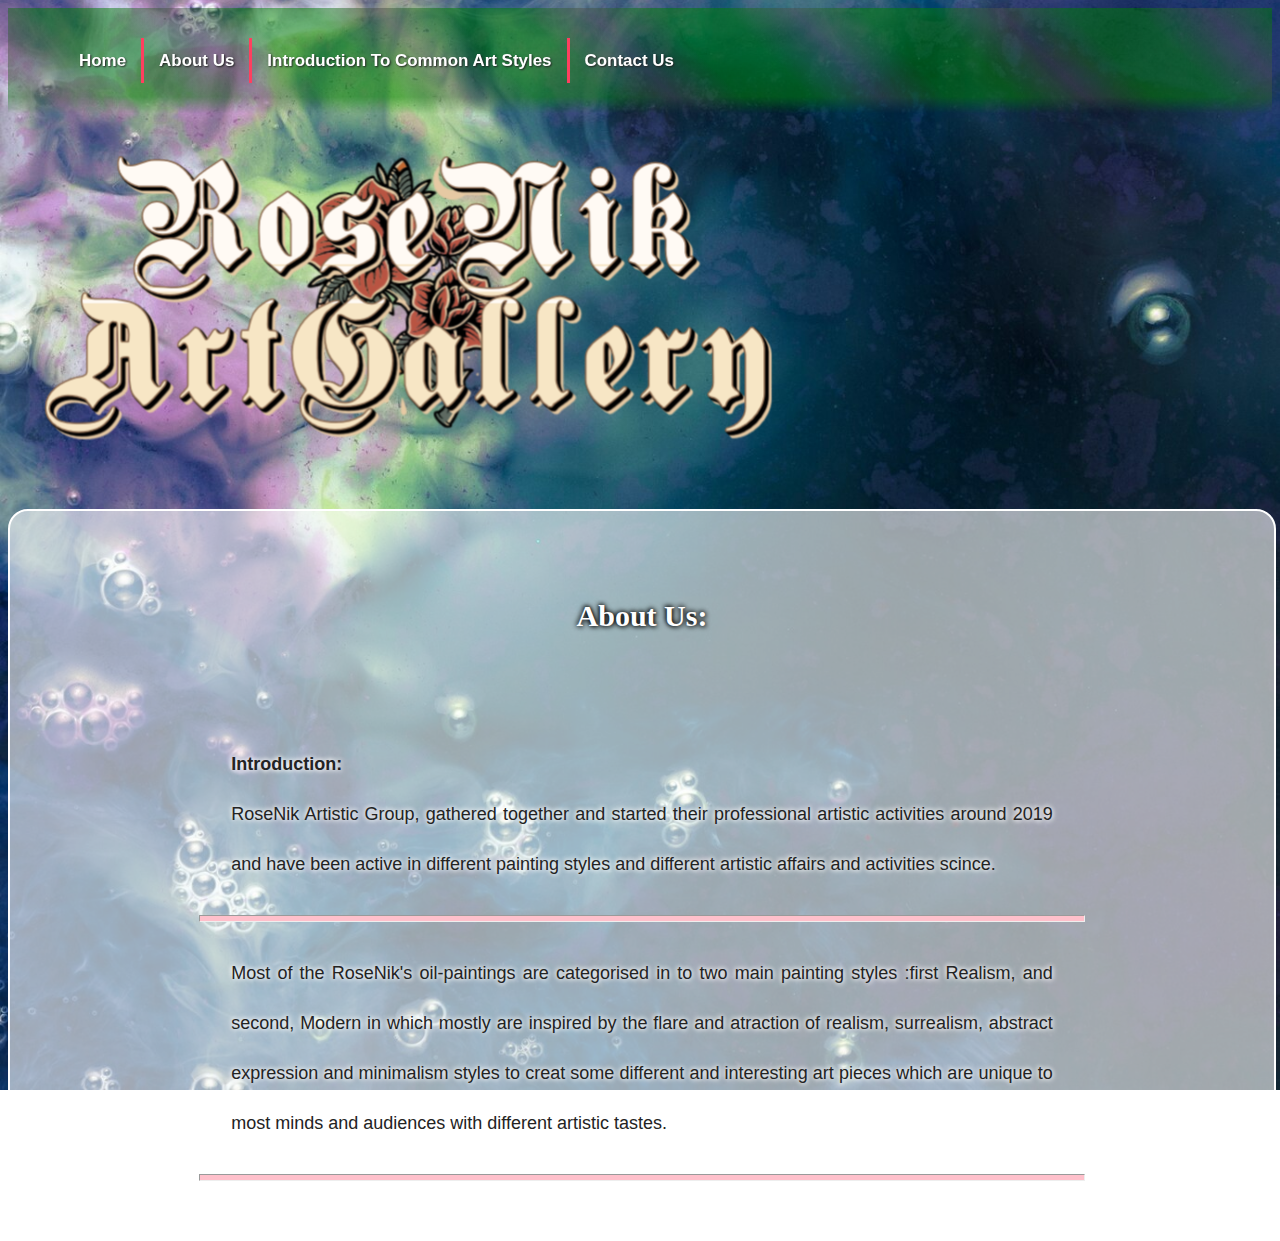
<file: parts/part1/pages/aboutUs.html>
<!DOCTYPE html>
<html lang="en">

<head>
    <meta charset="UTF-8">
    <meta name="viewport" content="width=device-width, initial-scale=1.0">
    <link href="https://cdn.jsdelivr.net/npm/bootstrap@5.3.1/dist/css/bootstrap.min.css" rel="stylesheet"
        integrity="sha384-4bw+/aepP/YC94hEpVNVgiZdgIC5+VKNBQNGCHeKRQN+PtmoHDEXuppvnDJzQIu9" crossorigin="anonymous">
    <script src="https://cdn.jsdelivr.net/npm/bootstrap@5.3.1/dist/js/bootstrap.bundle.min.js"
        integrity="sha384-HwwvtgBNo3bZJJLYd8oVXjrBZt8cqVSpeBNS5n7C8IVInixGAoxmnlMuBnhbgrkm"
        crossorigin="anonymous"></script>
    <link rel="icon" type="image/png" href="../image/R-N-6-21-2023.png">
    <link rel="stylesheet" href="../css/aboutUs.css">
    <title>RoseNik_AboutUs</title>
</head>

<body class="bg1">
    <div class="container-fluid ">
        <div class="row">
            <div class="navBarHome">
                <ul class="margin2left">
                    <li> <a href="../index.html"> Home </a></li>
                    <li> <a href="#"> About Us </a></li>
                    <li> <a href="https://www.google.com/search?client=firefox-b-d&q=common+art+styles"> Introduction To
                            Common Art Styles </a></li>
                    <li class="borderNone"> <a href="../pages/contactUs.html"> Contact Us </a></li>
                </ul>
            </div>
        </div>
    </div>
    <div class="container mb-5 d2">
        <div class="row">
            <div class="col-xl-3 col-md-4 offset-xl-9 offset-md-4 dt1"><img
                    src="../image/RoseNik-ArtGallery-6-21-2023.png" class="w-100" alt="R.N logo"></div>
        </div>
    </div>
    <div class="container">
        <div class="row">
            <div class="aboutUsText">
                <h3 class="pAboutUs">About Us:</h3>
                <p class="pAboutUs"><b> Introduction:</b> <br>
                    RoseNik Artistic Group, gathered together and started their professional artistic activities around
                    2019 and have been active in different painting styles and different artistic affairs and activities
                    scince.
                </p>
                <hr>
                <p class="pAboutUs">Most of the RoseNik's oil-paintings are categorised in to two main painting styles
                    :first Realism,
                    and second, Modern in which mostly are inspired by the flare and atraction of realism, surrealism,
                    abstract expression and minimalism styles to creat some different and interesting art pieces which
                    are unique to most minds and audiences with different artistic tastes. </p>

                <hr>
                <!--  
                <p> گروه هنرمندان RoseNik حرفه ای خود را از سال 1399 آغازکرده و در زمینه تابلوهای مدرن و رئال در طی این
                    سالها به تجربه ی حرفه ای خود افزوده و کارهای هنری دلنشین، معنادار و چشم نوازی را تحت این برند به
                    ثمررسانیده که تعدادی از آنها به علاقه مندان واگذار گردیده و فروخته شده اند. </p>
                <hr>
                <p> آثار هنری RoseNik بیشتر در دو دسته ی سبک هنری مدرن و سبک هنری رئال قرار دارند و تعدادی از این آثار
                    با سبک هنری سورئال و رئال نیز غریبه نیستند. </p>

                <p> سبک امپرسیونیزم و مینیمال هم از زمره سبک های پرطرفدار بین هنردوستان است که به تازگی به سبکهای رایج
                    نقاشان گروه ما اضافه شده است. </p>

                <hr>

                <p> اگر اثر هنری خاصی چشمتونو گرفت و برای خرید پیشنهادی دارید، از شنیدن پیشنهادتون استقبال می کنیم.
                    اگر داوطلب خرید بیش از یک اثر هستید: برای خرید دو اثر 5% تخفیف از مبلغ کل، خرید سه اثر 10% و برای
                    خریدهای بالاتر 15% تخفیف منظور خواهد شد.
                </p>
                <br>
                <p> ایمیل: <span>Email Us: RoseNik@yahoo.com</span> </p>
                <p> شماره های تماس: <span> Phone Number: 0912-1905745 _
                        0912-2042014
                    </span> </p>
                -->

            </div>
        </div>
    </div>



</body>

</html>
</file>
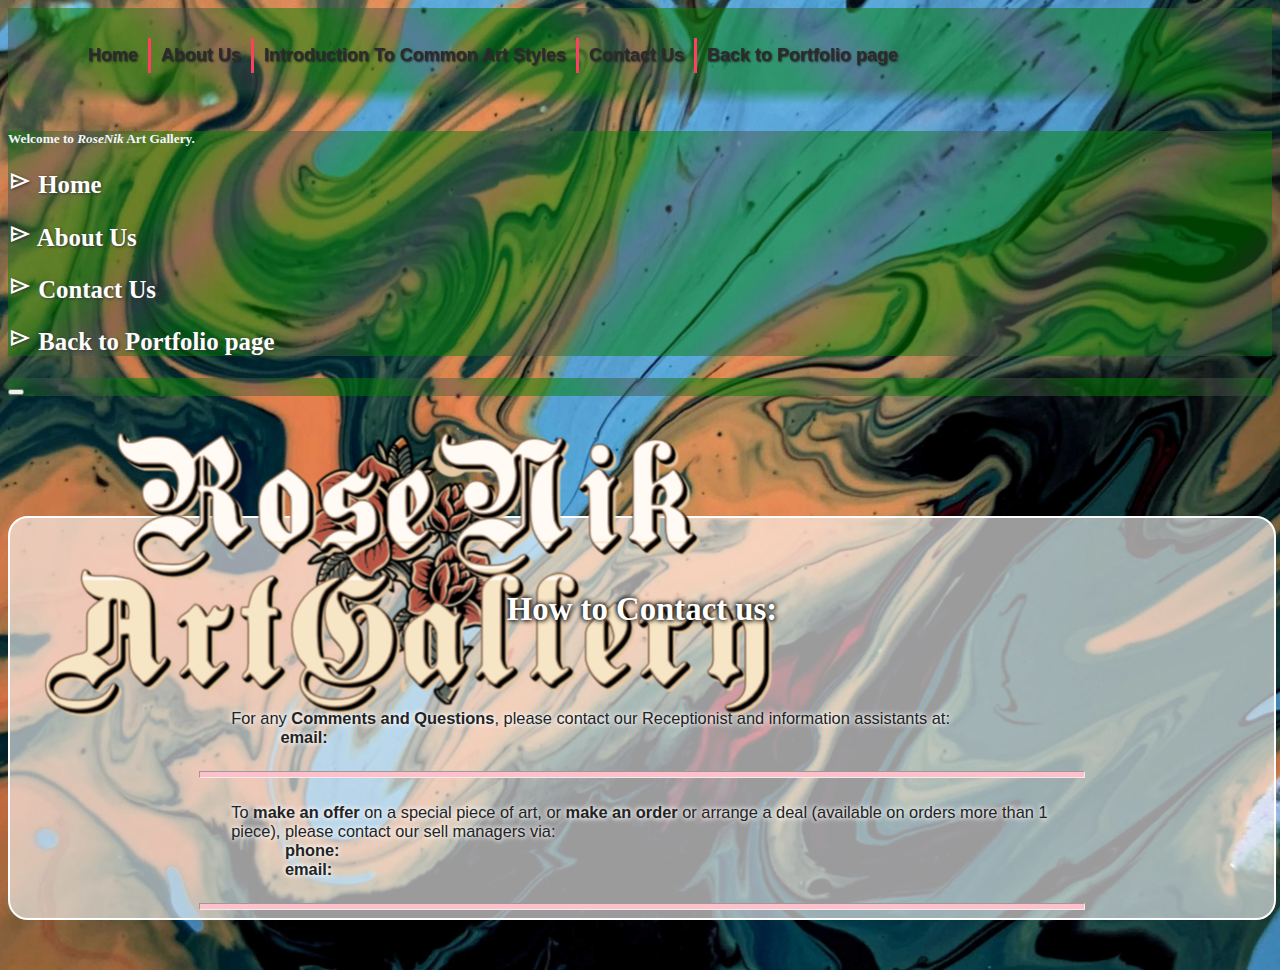
<file: parts/part1/pages/contactUs.html>
<!DOCTYPE html>
<html lang="en">

<head>
    <meta charset="UTF-8">
    <meta name="viewport" content="width=device-width, initial-scale=1.0">
    <link href="https://cdn.jsdelivr.net/npm/bootstrap@5.3.1/dist/css/bootstrap.min.css" rel="stylesheet"
        integrity="sha384-4bw+/aepP/YC94hEpVNVgiZdgIC5+VKNBQNGCHeKRQN+PtmoHDEXuppvnDJzQIu9" crossorigin="anonymous">
    <script src="https://cdn.jsdelivr.net/npm/bootstrap@5.3.1/dist/js/bootstrap.bundle.min.js"
        integrity="sha384-HwwvtgBNo3bZJJLYd8oVXjrBZt8cqVSpeBNS5n7C8IVInixGAoxmnlMuBnhbgrkm"
        crossorigin="anonymous"></script>
    <!-- google icon -->
    <link rel="stylesheet"
        href="https://fonts.googleapis.com/css2?family=Material+Symbols+Outlined:opsz,wght,FILL,GRAD@24,400,0,0&icon_names=send" />
    <!-- --------------- -->
    <link rel="stylesheet" href="../css/contactUs.css">
    <link rel="icon" type="image/png" href="../image/R-N-6-21-2023.png">
    <title>RoseNik_ContactUs</title>
</head>

<body class="bg1">
    <div class="container-fluid ">
        <div class="row">
            <div class="col-lg-12 d-none d-md-block">
                <div class="navBarHome">
                    <ul class="margin2left">
                        <li> <a href="../index.html"> Home </a></li>
                        <li> <a href="aboutUs.html"> About Us </a></li>
                        <li> <a href="https://www.google.com/search?client=firefox-b-d&q=common+art+styles">
                                Introduction To
                                Common Art Styles </a></li>
                        <li> <a href="#"> Contact Us </a></li>
                        <li class="borderNone"> <a href="../../../index.html"> Back to Portfolio page </a></li>
                    </ul>
                </div>
            </div>
        </div>
    </div>
    <!-- -----------------------------------------------mini menu -->
    <div class="collapse d-md-none" id="navbarToggleExternalContent">
        <div class="navminiBgInside p-4">
            <h5 class="text-body-emphasis h4 py-1">Welcome to <b><i>RoseNik</i></b> Art Gallery.</h5>
            <h5 class="text-body-emphasis h4 py-1 px-5 "><a href="../index.html"><span class="material-symbols-outlined">
                        send
                    </span> Home</a></h5>
            <h5 class="text-body-emphasis h4 py-1 px-5 "><a href="aboutUs.html"><span
                        class="material-symbols-outlined">
                        send
                    </span> About Us</a></h5>
            <h5 class="text-body-emphasis h4 py-1 px-5 "><a href="#"><span class="material-symbols-outlined">
                        send
                    </span> Contact Us</a></h5>
            <h5 class="text-body-emphasis h4 py-1 px-5 "><a href="../../../index.html"><span
                        class="material-symbols-outlined">
                        send
                    </span> Back to Portfolio page</a></h5>
            <!-- <span class="text-body-secondary">Toggleable via the navbar brand.</span> -->
        </div>
    </div>
    <nav class="navbar navbar-dark navminiBg d-sm-block d-md-none">
        <div class="container-fluid">
            <button class="navbar-toggler" type="button" data-bs-toggle="collapse"
                data-bs-target="#navbarToggleExternalContent" aria-controls="navbarToggleExternalContent"
                aria-expanded="false" aria-label="Toggle navigation">
                <span class="navbar-toggler-icon"></span>
            </button>
        </div>
    </nav>
    <!-- ------------------------ -->
    <div class="container mb-5 d2">
        <div class="row">
            <div class="col-xl-3 col-md-4 offset-xl-9 offset-md-4 dt1"><img
                    src="../image/RoseNik-ArtGallery-6-21-2023.png" class="w-100" alt="R.N logo"></div>
        </div>
    </div>
    <div class="container">
        <div class="row">
            <div class="contactText">
                <h3 class="pContactUs">How to Contact us:</h3>
                <p class="pContactUs">For any <b> Comments and Questions</b>, please contact our Receptionist and
                    information
                    assistants at: <br>
                    <b>&ensp;&ensp;&ensp;&ensp;&ensp;&ensp;email:
                        <!--<span>rosenik_art_gallery@rosenik.com</span>-->
                    </b>
                </p>
                <hr>
                <p class="pContactUs">To <b> make an offer</b> on a special piece of art, or <b> make an order</b> or
                    arrange a deal
                    (available on orders
                    more than 1 piece), please contact our sell managers via: <br>
                    <b>&ensp;&ensp;&ensp;&ensp;&ensp;&ensp; phone: <br>
                        &ensp;&ensp;&ensp;&ensp;&ensp;&ensp; email: </b>
                </p>
                <hr>
            </div>
        </div>
    </div>

</body>

</html>
</file>
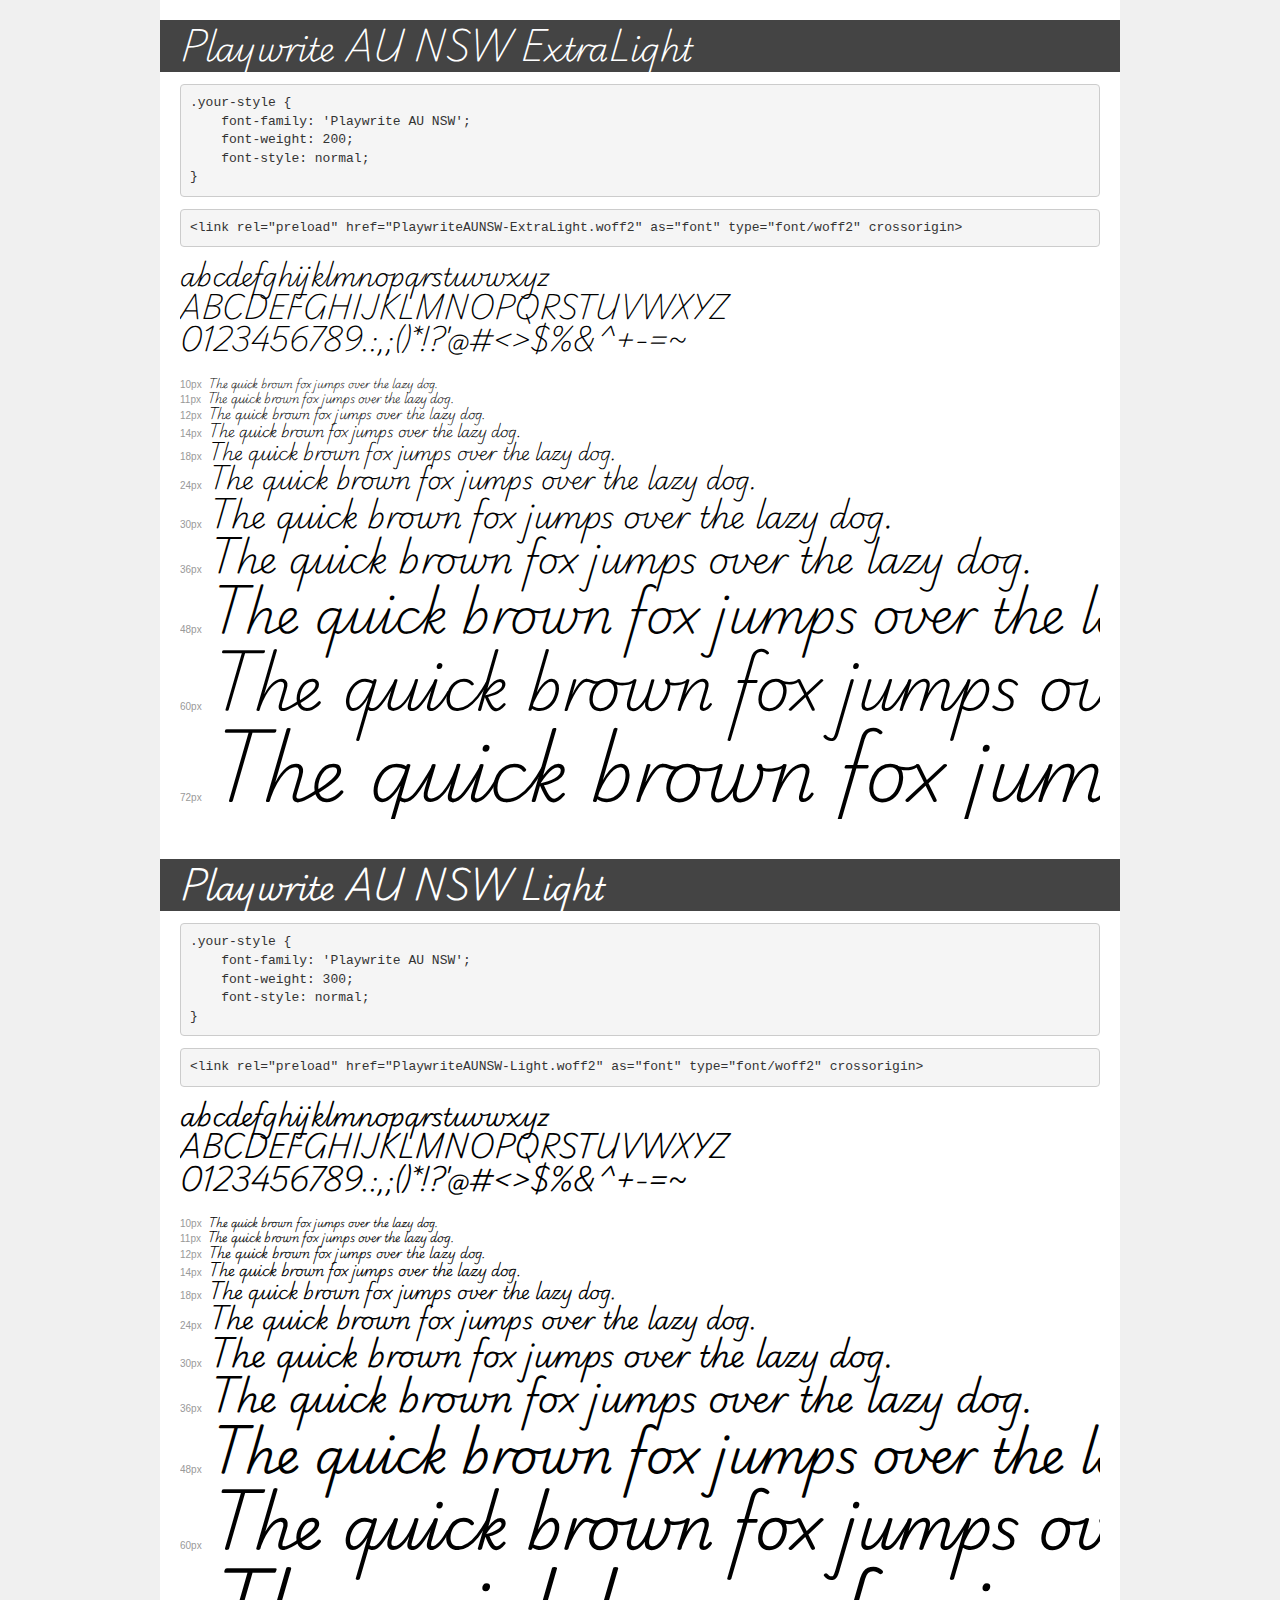
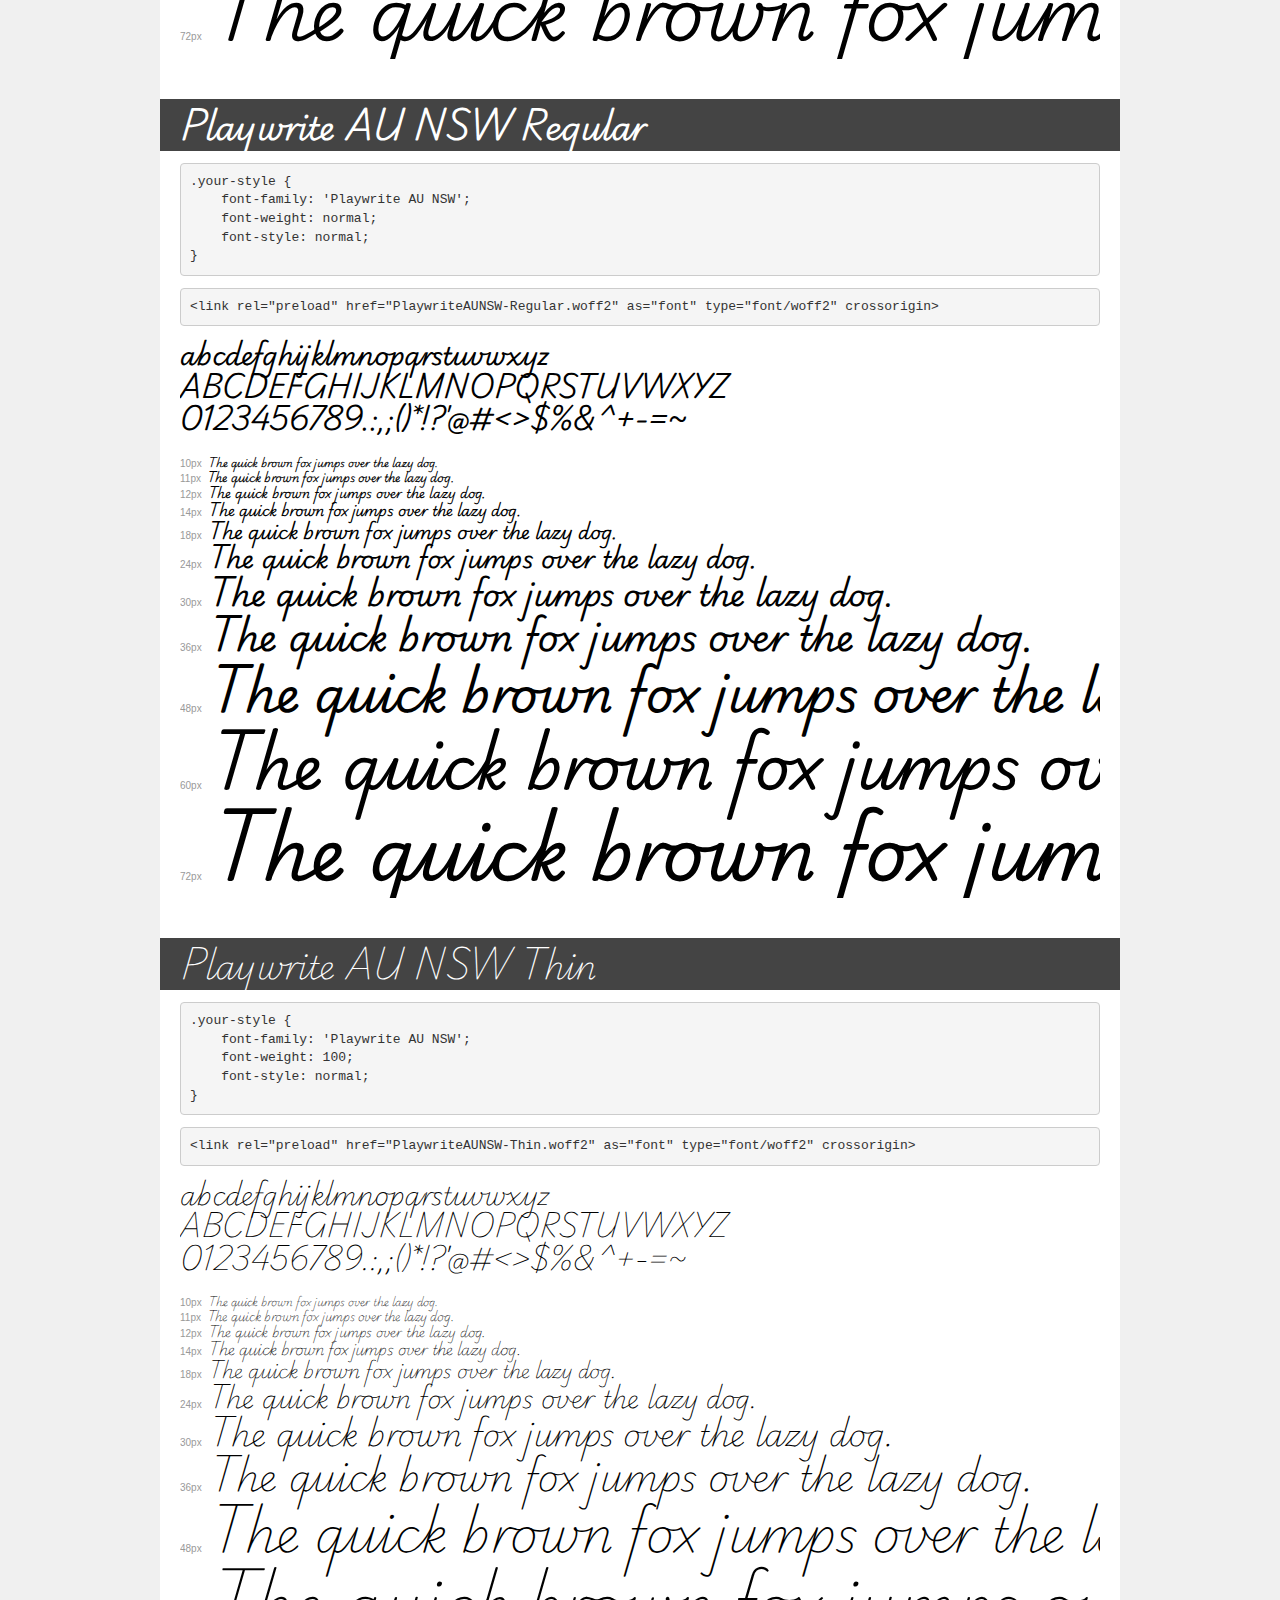
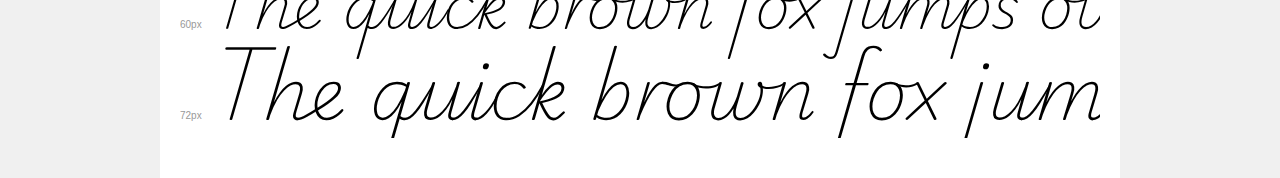
<file: parts/Hygene/fonts/font1_cursive/demo.html>
<!DOCTYPE html>
<html lang="en">
<head>
    <meta charset="utf-8">
    <meta http-equiv="X-UA-Compatible" content="IE=edge">
    <meta name="viewport" content="width=device-width, initial-scale=1">
    <meta name="robots" content="noindex, noarchive">
    <meta name="format-detection" content="telephone=no">
    <title>Transfonter demo</title>
    <link href="stylesheet.css" rel="stylesheet">
    <style>
        /*
        http://meyerweb.com/eric/tools/css/reset/
        v2.0 | 20110126
        License: none (public domain)
        */
        html, body, div, span, applet, object, iframe,
        h1, h2, h3, h4, h5, h6, p, blockquote, pre,
        a, abbr, acronym, address, big, cite, code,
        del, dfn, em, img, ins, kbd, q, s, samp,
        small, strike, strong, sub, sup, tt, var,
        b, u, i, center,
        dl, dt, dd, ol, ul, li,
        fieldset, form, label, legend,
        table, caption, tbody, tfoot, thead, tr, th, td,
        article, aside, canvas, details, embed,
        figure, figcaption, footer, header, hgroup,
        menu, nav, output, ruby, section, summary,
        time, mark, audio, video {
            margin: 0;
            padding: 0;
            border: 0;
            font-size: 100%;
            font: inherit;
            vertical-align: baseline;
        }
        /* HTML5 display-role reset for older browsers */
        article, aside, details, figcaption, figure,
        footer, header, hgroup, menu, nav, section {
            display: block;
        }
        body {
            line-height: 1;
        }
        ol, ul {
            list-style: none;
        }
        blockquote, q {
            quotes: none;
        }
        blockquote:before, blockquote:after,
        q:before, q:after {
            content: '';
            content: none;
        }
        table {
            border-collapse: collapse;
            border-spacing: 0;
        }
        /* demo styles */
        body {
            background: #f0f0f0;
            color: #000;
        }
        .page {
            background: #fff;
            width: 920px;
            margin: 0 auto;
            padding: 20px 20px 0 20px;
            overflow: hidden;
        }
        .font-container {
            overflow-x: auto;
            overflow-y: hidden;
            margin-bottom: 40px;
            line-height: 1.3;
            white-space: nowrap;
            padding-bottom: 5px;
        }
        h1 {
            position: relative;
            background: #444;
            font-size: 32px;
            color: #fff;
            padding: 10px 20px;
            margin: 0 -20px 12px -20px;
        }
        .letters {
            font-size: 25px;
            margin-bottom: 20px;
        }
        .s10:before {
            content: '10px';
        }
        .s11:before {
            content: '11px';
        }
        .s12:before {
            content: '12px';
        }
        .s14:before {
            content: '14px';
        }
        .s18:before {
            content: '18px';
        }
        .s24:before {
            content: '24px';
        }
        .s30:before {
            content: '30px';
        }
        .s36:before {
            content: '36px';
        }
        .s48:before {
            content: '48px';
        }
        .s60:before {
            content: '60px';
        }
        .s72:before {
            content: '72px';
        }
        .s10:before, .s11:before, .s12:before, .s14:before,
        .s18:before, .s24:before, .s30:before, .s36:before,
        .s48:before, .s60:before, .s72:before {
            font-family: Arial, sans-serif;
            font-size: 10px;
            font-weight: normal;
            font-style: normal;
            color: #999;
            padding-right: 6px;
        }
        pre {
            display: block;
            padding: 9px;
            margin: 0 0 12px;
            font-family: Monaco, Menlo, Consolas, "Courier New", monospace;
            font-size: 13px;
            line-height: 1.428571429;
            color: #333;
            font-weight: normal;
            font-style: normal;
            background-color: #f5f5f5;
            border: 1px solid #ccc;
            overflow-x: auto;
            border-radius: 4px;
        }
        /* responsive */
        @media (max-width: 959px) {
            .page {
                width: auto;
                margin: 0;
            }
        }
    </style>
</head>
<body>
<div class="page">
    <div class="demo">
        <h1 style="font-family: 'Playwrite AU NSW'; font-weight: 200; font-style: normal;">Playwrite AU NSW ExtraLight</h1>
        <pre title="Usage">.your-style {
    font-family: 'Playwrite AU NSW';
    font-weight: 200;
    font-style: normal;
}</pre>
        <pre title="Preload (optional)">
&lt;link rel=&quot;preload&quot; href=&quot;PlaywriteAUNSW-ExtraLight.woff2&quot; as=&quot;font&quot; type=&quot;font/woff2&quot; crossorigin&gt;</pre>
        <div class="font-container" style="font-family: 'Playwrite AU NSW'; font-weight: 200; font-style: normal;">
            <p class="letters">
                abcdefghijklmnopqrstuvwxyz<br>
ABCDEFGHIJKLMNOPQRSTUVWXYZ<br>
                0123456789.:,;()*!?'@#&lt;&gt;$%&^+-=~
            </p>
            <p class="s10" style="font-size: 10px;">The quick brown fox jumps over the lazy dog.</p>
            <p class="s11" style="font-size: 11px;">The quick brown fox jumps over the lazy dog.</p>
            <p class="s12" style="font-size: 12px;">The quick brown fox jumps over the lazy dog.</p>
            <p class="s14" style="font-size: 14px;">The quick brown fox jumps over the lazy dog.</p>
            <p class="s18" style="font-size: 18px;">The quick brown fox jumps over the lazy dog.</p>
            <p class="s24" style="font-size: 24px;">The quick brown fox jumps over the lazy dog.</p>
            <p class="s30" style="font-size: 30px;">The quick brown fox jumps over the lazy dog.</p>
            <p class="s36" style="font-size: 36px;">The quick brown fox jumps over the lazy dog.</p>
            <p class="s48" style="font-size: 48px;">The quick brown fox jumps over the lazy dog.</p>
            <p class="s60" style="font-size: 60px;">The quick brown fox jumps over the lazy dog.</p>
            <p class="s72" style="font-size: 72px;">The quick brown fox jumps over the lazy dog.</p>
        </div>
    </div>

    <div class="demo">
        <h1 style="font-family: 'Playwrite AU NSW'; font-weight: 300; font-style: normal;">Playwrite AU NSW Light</h1>
        <pre title="Usage">.your-style {
    font-family: 'Playwrite AU NSW';
    font-weight: 300;
    font-style: normal;
}</pre>
        <pre title="Preload (optional)">
&lt;link rel=&quot;preload&quot; href=&quot;PlaywriteAUNSW-Light.woff2&quot; as=&quot;font&quot; type=&quot;font/woff2&quot; crossorigin&gt;</pre>
        <div class="font-container" style="font-family: 'Playwrite AU NSW'; font-weight: 300; font-style: normal;">
            <p class="letters">
                abcdefghijklmnopqrstuvwxyz<br>
ABCDEFGHIJKLMNOPQRSTUVWXYZ<br>
                0123456789.:,;()*!?'@#&lt;&gt;$%&^+-=~
            </p>
            <p class="s10" style="font-size: 10px;">The quick brown fox jumps over the lazy dog.</p>
            <p class="s11" style="font-size: 11px;">The quick brown fox jumps over the lazy dog.</p>
            <p class="s12" style="font-size: 12px;">The quick brown fox jumps over the lazy dog.</p>
            <p class="s14" style="font-size: 14px;">The quick brown fox jumps over the lazy dog.</p>
            <p class="s18" style="font-size: 18px;">The quick brown fox jumps over the lazy dog.</p>
            <p class="s24" style="font-size: 24px;">The quick brown fox jumps over the lazy dog.</p>
            <p class="s30" style="font-size: 30px;">The quick brown fox jumps over the lazy dog.</p>
            <p class="s36" style="font-size: 36px;">The quick brown fox jumps over the lazy dog.</p>
            <p class="s48" style="font-size: 48px;">The quick brown fox jumps over the lazy dog.</p>
            <p class="s60" style="font-size: 60px;">The quick brown fox jumps over the lazy dog.</p>
            <p class="s72" style="font-size: 72px;">The quick brown fox jumps over the lazy dog.</p>
        </div>
    </div>

    <div class="demo">
        <h1 style="font-family: 'Playwrite AU NSW'; font-weight: normal; font-style: normal;">Playwrite AU NSW Regular</h1>
        <pre title="Usage">.your-style {
    font-family: 'Playwrite AU NSW';
    font-weight: normal;
    font-style: normal;
}</pre>
        <pre title="Preload (optional)">
&lt;link rel=&quot;preload&quot; href=&quot;PlaywriteAUNSW-Regular.woff2&quot; as=&quot;font&quot; type=&quot;font/woff2&quot; crossorigin&gt;</pre>
        <div class="font-container" style="font-family: 'Playwrite AU NSW'; font-weight: normal; font-style: normal;">
            <p class="letters">
                abcdefghijklmnopqrstuvwxyz<br>
ABCDEFGHIJKLMNOPQRSTUVWXYZ<br>
                0123456789.:,;()*!?'@#&lt;&gt;$%&^+-=~
            </p>
            <p class="s10" style="font-size: 10px;">The quick brown fox jumps over the lazy dog.</p>
            <p class="s11" style="font-size: 11px;">The quick brown fox jumps over the lazy dog.</p>
            <p class="s12" style="font-size: 12px;">The quick brown fox jumps over the lazy dog.</p>
            <p class="s14" style="font-size: 14px;">The quick brown fox jumps over the lazy dog.</p>
            <p class="s18" style="font-size: 18px;">The quick brown fox jumps over the lazy dog.</p>
            <p class="s24" style="font-size: 24px;">The quick brown fox jumps over the lazy dog.</p>
            <p class="s30" style="font-size: 30px;">The quick brown fox jumps over the lazy dog.</p>
            <p class="s36" style="font-size: 36px;">The quick brown fox jumps over the lazy dog.</p>
            <p class="s48" style="font-size: 48px;">The quick brown fox jumps over the lazy dog.</p>
            <p class="s60" style="font-size: 60px;">The quick brown fox jumps over the lazy dog.</p>
            <p class="s72" style="font-size: 72px;">The quick brown fox jumps over the lazy dog.</p>
        </div>
    </div>

    <div class="demo">
        <h1 style="font-family: 'Playwrite AU NSW'; font-weight: 100; font-style: normal;">Playwrite AU NSW Thin</h1>
        <pre title="Usage">.your-style {
    font-family: 'Playwrite AU NSW';
    font-weight: 100;
    font-style: normal;
}</pre>
        <pre title="Preload (optional)">
&lt;link rel=&quot;preload&quot; href=&quot;PlaywriteAUNSW-Thin.woff2&quot; as=&quot;font&quot; type=&quot;font/woff2&quot; crossorigin&gt;</pre>
        <div class="font-container" style="font-family: 'Playwrite AU NSW'; font-weight: 100; font-style: normal;">
            <p class="letters">
                abcdefghijklmnopqrstuvwxyz<br>
ABCDEFGHIJKLMNOPQRSTUVWXYZ<br>
                0123456789.:,;()*!?'@#&lt;&gt;$%&^+-=~
            </p>
            <p class="s10" style="font-size: 10px;">The quick brown fox jumps over the lazy dog.</p>
            <p class="s11" style="font-size: 11px;">The quick brown fox jumps over the lazy dog.</p>
            <p class="s12" style="font-size: 12px;">The quick brown fox jumps over the lazy dog.</p>
            <p class="s14" style="font-size: 14px;">The quick brown fox jumps over the lazy dog.</p>
            <p class="s18" style="font-size: 18px;">The quick brown fox jumps over the lazy dog.</p>
            <p class="s24" style="font-size: 24px;">The quick brown fox jumps over the lazy dog.</p>
            <p class="s30" style="font-size: 30px;">The quick brown fox jumps over the lazy dog.</p>
            <p class="s36" style="font-size: 36px;">The quick brown fox jumps over the lazy dog.</p>
            <p class="s48" style="font-size: 48px;">The quick brown fox jumps over the lazy dog.</p>
            <p class="s60" style="font-size: 60px;">The quick brown fox jumps over the lazy dog.</p>
            <p class="s72" style="font-size: 72px;">The quick brown fox jumps over the lazy dog.</p>
        </div>
    </div>

</div>
</body>
</html>
</file>
<file: css/page1.css>
.m1mainBg {
    background-image: url(../images/mainPgBg.jpg);
    background-repeat: repeat-y;
    background-size: cover;
    background-attachment: fixed;
    /* backdrop-filter: blur(10px); */
    /* -webkit-filter: blur(10px); */
}

.m1dommy {
    height: 15vh;
}

.m1heading-style {
    /* padding: 20px; */
    /* margin-top: 50px;
    margin-bottom: 50px; */
    font-size: calc(40px + 1vw);
    color: white;
    /* text-shadow: 2px 2px 5px brown, -2px -2px 5px brown; */
    width: 100%;
    font-weight: bold;
    text-align: center;
    text-decoration: wavy;
    background-image: url(../images/img5.png);
    background-clip: text;
    color: transparent;
    /* text-shadow: none; */
    text-shadow: 5px 6px 1px rgba(96, 6, 17, 0.467);
}

.m1p-background {
    /* padding: 20px; */
    /* margin-top: 50px;
    margin-bottom: 50px; */
    font-size: calc(40px + 1vw);
    color: rgba(96, 6, 17, 0.467);
    text-shadow: 2px 2px 5px blue, -2px -2px 5px white;
    width: 100%;
    text-align: center;
    z-index: -1;

    position: absolute;
}

.m1p-style {
    text-align: justify;
    text-justify: inter-word;
    width: 100%;
    color: rgb(90, 4, 69);
    font-size: calc(1rem + 0.2vw);
    font-weight: bolder;
    /* text-decoration: dotted; */
    /* padding: 20px;
    margin-bottom: 50px; */
    text-shadow: 2px 2px 2px white, -2px -2px 5px white;

}



.m1btn1 {
    /* width: 100%; */
    height: 100px;
    border-radius: 20px;
    /* background: linear-gradient(45deg, #7289b3, pink); */
    background: linear-gradient(45deg, #424b6cbe, #590010b9);
    background-size: 200%;
    color: whitesmoke;
    text-shadow: 1px -1px 3px rgba(245, 245, 245, 0.499);
    background-position: left;
    transition: background-position 0.5s ease, box-shadow 0.5s ease;
}

.m1btn1:hover {
    background-position: right;
    box-shadow: 0 4px 16px 0 rgba(234, 234, 209, 0.4);
    color: rgb(237, 210, 137);
}

.m1displayn {
    display: none;
}

.m1insideBox {
    display: flex;
    flex-direction: row;
    align-items: center;
    align-content: center;
    justify-content: center;
    border: 0;
    outline: 0;
}

.m1bgBlur {
    background-color: rgba(192, 192, 192, 0.436);
    mask-image: linear-gradient(transparent 0%, black 3%,black 97%, transparent 100% );

}

.m1h2 {
    font-size: calc(1rem + 0.6vw);
    color: rgba(96, 6, 17, 0.709);
    text-shadow: -1px 1px 1px black, -1px -1px 1px black, 1px -1px 1px black, 1px 1px 1px black, ;

}
.m1_endnote{
   
    background-color: rgba(168, 128, 135, 0.707);
    background-color: #85a3ba;
    mask-image: linear-gradient(transparent 10%,black 50% 90%, transparent 100%);
    position: fixed;
    bottom: 0px;
}
.m1endtext{
    /* background-color: blue; */
    display: flex;
    align-items: center;
    justify-content: center;
    
    /* padding-top: ; */
    /* padding-top: 5px; */
}
.m1endtext p{
    width: 100%;
    font-family: serif;
    text-align: center;
    padding-top: 10px;
    font-size: calc(10px + 00.2vw);
    line-height: calc(10px + 0.2vw);
    color: rgb(21, 37, 49);
    /* text-shadow: 1px -1px 3px white; */
    backdrop-filter: blur(10px);
    /* mask-image: linear-gradient(black 50%, transparent 60%); */
}
</file>
<file: parts/part1/css/index.css>
@import url(roseNikNavigation.css);

.bg1 {
    background-image: url(../image/leaves_bg.jpg);
    background-position: center;
    background-size: cover;
    background-repeat: repeat-y;
    background-attachment: fixed;
    background-color: rgb(253, 253, 253);
}

.dt1 {
    display: flex;
    align-items: center;
    justify-content: right;
}

.dt1 img {
    width: 25%;
}

.d1 {
    display: flex;
    justify-content: center;
    align-items: center;
    height: 30vh;
    margin-top: 1vh;
    border-radius: 2rem;
    filter: opacity(0.75);
}

.d2 {
    height: 5vh;
}

.mainbox {
    width: 60vw;
    height: 50vh;
    /* background-color: rgba(0, 0, 255, 0.38); */
    perspective: 1900px;
    background-color: transparent;
    border-radius: 2rem;
    cursor: pointer;
}

/* .mainbox:hover>.card {
    cursor: pointer;
    transform: rotateY(-180deg);
    background-color: transparent;

} */
.flipcard {
    transform: rotateY(-180deg);
    background-color: transparent;
}

.cardbody {
    display: flex;
    justify-content: center;
    align-items: center;
    background-color: transparent;
    border-radius: 2rem;
    margin-top: 5vh;
    margin-bottom: 5vh;
}

.card {
    width: 100%;
    height: 100%;
    /* background-color: rgba(255, 192, 203, 0.54); */
    position: relative;
    transition: transform 2500ms;
    transform-style: preserve-3d;
    background-color: transparent;
    border-radius: 2rem;
}

.front,
.back {
    width: 100%;
    height: 100%;
    border-radius: 2rem;
    box-shadow: 0 0 5px 2px rgba(50, 50, 50, 0.25);
    position: absolute;
    backface-visibility: hidden;
    display: flex;
    justify-content: center;
    align-items: center;
    background-color: transparent;
    overflow: hidden;

}

.front {
    background-image: linear-gradient(180deg, rgba(0, 0, 0, 0.492), rgba(255, 255, 255, 0.531));
    /* background-color: rgba(128, 0, 128, 0.566); */
    display: flex;
    justify-content: center;
    align-items: center;
}


.back {
    display: flex;
    justify-content: space-evenly;
    align-items: center;
    flex-direction: row;
    background-image: repeating-linear-gradient(180deg, rgba(255, 255, 255, 0.534) 10%, rgba(0, 0, 0, 0.427)20%, rgba(0, 0, 0, 0.585)30%, rgba(255, 255, 255, 0.438) 40%);
    background-color: rgba(255, 255, 255, 0.6);
    transform: rotateY(180deg);
}

.pContainer {
    width: 35%;
    height: 100%;
    background-color: rgba(255, 192, 203, 0.426);
    display: flex;
    align-items: center;
    flex-direction: column;
    justify-content: center;
    box-shadow: inset 0 0 10px black;
}

.pContainer p {
    width: 60%;
    line-height: 20px;
    font-size: 18px;
    font-weight: bold;
    color: rgb(253, 248, 209);
    text-shadow: 1px 1px 5px rgb(0, 0, 0);
    text-align: start;

}

.pContainer p span {
    font-weight: 400;
    font-style: oblique;
}

.subSize {
    font-size: 14px !important;
    line-height: 10px !important;
    font-style: oblique;
    font-weight: 400 !important;

}

.painting_dummy {
    height: 200px;
    background: rgba(1, 19, 1, 0.412);
    mask-image: linear-gradient(transparent 20%, black 80%, transparent 100%);
}

.photogaleryBorder {
    border: calc(38px + 1vw) solid transparent;
    border-image: url(../image/Frame1_borderImage.png) 15% round;
    box-sizing: content-box;
    /* offset: -50px; */
    /* outline-offset: -50px; */

    /* z-index: 10; */
    /* width: 100%;
    height: 100%; */
    /* mask-image: url(../image/borderImage1.png);
    mask-size: 100% 100%; */
}

.paintingShadow {
    box-shadow: 10px 10px 20px rgba(30, 30, 29, 0.829), -10px -10px 20px rgba(44, 44, 43, 0.832);
    transition: all 500ms linear 0s;
}

.lightsOn:hover .paintingShadow {
    box-shadow: 10px 10px 20px rgba(244, 220, 102, 0.753), -10px -10px 20px rgba(244, 220, 102, 0.753);

}

/* .imgblur{
    filter: blur(10px);
} */
.txtCol {
    backdrop-filter: blur(10px);
    color: rgb(238, 238, 238);
    text-shadow: 1px -1px 3px black;
    background: radial-gradient(rgba(255, 255, 255, 0.321), rgba(0, 0, 0, 0.294));
    border-radius: 20px;
    box-shadow: 5px 5px 10px black, inset 5px 5px 10px rgba(255, 255, 255, 0.525);
}

.borderImageTest {
    box-sizing: content-box;
    border: 20px solid transparent;
    border-image: url(../image/borderImage1.png) 30% round;
    height: 50vh;
}

.img_text_sm_btn {
    display: flex;
    flex-direction: column;
    align-items: center;
    justify-content: center;
    line-height: 40px;
    border-radius: 6px;
    overflow: hidden;
}
.imgTextBTN_style{
    background-color: #2b2a33;
    /* box-shadow: inset 1px 1px 1px rgba(227, 247, 228, 0.634); */
    color: #fbfbfe;
    font-size: calc(10px + 1vw);
    line-height: calc(10px + 3vw);
    transition: all 300ms linear 0s;
    overflow: hidden;
    border-radius: 8px;
}
.imgTextBTN_style:hover{
    background-color: #383642;
    /* transform: scaleX(1.02); */
    /* font-size: large; */
    box-shadow: 1px 1px 2px black;
    /* outline: 1px solid white; */
    /* outline-offset: -4px; */
    
}

.img_text_sm_btn button {
    border-radius: 6px;
}

.img_text_sm_p {
    line-height: 15px;
    font-size: 14px;
    padding: 30px 10px 10px 40px;
    border-radius: 6px;
    margin-top: 10px;
    background-color: rgba(0, 0, 0, 0.601);
    border: 2px solid rgba(255, 255, 255, 0.705);
    color: #d1cdc7;
    transition: transform 0.5s ease;
    transform-origin: top;
}

.img_text_sm_pScale {
    transform: scaleY(0);
}

.img_text_sm_pScale_dNone {
    display: none;
}

/* --------------------------Zebra flip--- */
.cardGuide{
    color: rgb(200, 250, 200);
    text-shadow:2px 2px 5px rgb(47, 26, 26);
    font-size: calc(28px + 1vw);
    display: flex;
    align-items: center;
    justify-content: center;
    background-image: linear-gradient(rgba(0, 128, 0, 0) 15%,green 30%,rgba(0, 0, 0, 0.491) 50%, green 70%,rgba(0, 128, 0, 0) 100%);
    filter: opacity(0.7);
    mask-image: linear-gradient(90deg, rgba(0, 0, 0, 0) 10%, black 20%, black 80%, rgba(0, 0, 0, 0) 90%);
    /* cursor: normal; */
    user-select: none;
}

/* ----------------------------- */

@media (min-width:300px) and (max-width:375px) {
    .painting_1 {
        height: 70vh;
        overflow: hidden;
    }

    .painting-fade {
        mask-image: linear-gradient(transparent 05%, black 20%, black 80%, transparent 85%);

    }
}

@media (min-width:376px) and (max-width:992px) {
    .painting_1 {
        height: 100vh;
        overflow: hidden;
    }

    .painting-fade {
        mask-image: linear-gradient(transparent 05%, black 20%, black 80%, transparent 95%);

    }
}
</file>
<file: parts/Hygene/hygene_css/hygene.css>
.body_font{
      font-family: 'Playwrite AU NSW', sans-serif;
      font-weight: 300;
      background-image: url();
      /* background: #fdfdfd; */
      /* padding: 2rem; */
}

.navigation_large {
    background: linear-gradient(90deg, rgba(239, 161, 239, 0.691), rgba(163, 90, 103, 0.629), rgba(157, 157, 233, 0.688), rgba(207, 207, 131, 0.746));
    border-bottom: 4px dashed gray;
}

.navigation_large ul {
    list-style-type: none;
    display: flex;
    flex-direction: start;
    align-items: center;
    justify-content: center;

    /* margin-left: 20px; */
}

.navigation_large ul li {
    
    padding: 10px;
    margin-top: 10px;
    border-right:2px  dotted  black;
    border-left: 2px dotted black;
    border-collapse: collapse;
}

.navigation_large ul li a {
    width: 100%;
    height: 100%;
    font-size: calc(1rem + 0.5vw);
    text-decoration: none;
    color: black;
    font-weight: bold;
    text-shadow: 1px 1px 2px rgba(255, 255, 255, 0.828);
    /* background-color: antiquewhite; */
}
</file>
<file: parts/Hygene/fonts/font1_cursive/stylesheet.css>
@font-face {
    font-family: 'Playwrite AU NSW';
    src: url('PlaywriteAUNSW-ExtraLight.woff2') format('woff2'),
        url('PlaywriteAUNSW-ExtraLight.woff') format('woff');
    font-weight: 200;
    font-style: normal;
    font-display: swap;
}

@font-face {
    font-family: 'Playwrite AU NSW';
    src: url('PlaywriteAUNSW-Light.woff2') format('woff2'),
        url('PlaywriteAUNSW-Light.woff') format('woff');
    font-weight: 300;
    font-style: normal;
    font-display: swap;
}

@font-face {
    font-family: 'Playwrite AU NSW';
    src: url('PlaywriteAUNSW-Regular.woff2') format('woff2'),
        url('PlaywriteAUNSW-Regular.woff') format('woff');
    font-weight: normal;
    font-style: normal;
    font-display: swap;
}

@font-face {
    font-family: 'Playwrite AU NSW';
    src: url('PlaywriteAUNSW-Thin.woff2') format('woff2'),
        url('PlaywriteAUNSW-Thin.woff') format('woff');
    font-weight: 100;
    font-style: normal;
    font-display: swap;
}
</file>
<file: parts/part1/css/aboutUs.css>
@import url(roseNikNavigation.css);

.bg1{
    background-image: url(../image/watercolor-paint-background.jpg);
    background-repeat: no-repeat;
    background-position: center;
    background-size: cover;
    background-attachment: fixed;
}
.margin2left {
    margin-top: 10px;
}

.borderNone {
    border: 0 !important;
}

/* 0000000000000000000000000000000000 text and paragraphs */

.aboutUsText {
    /* height: 100vh; */
    width: 100%;
    background-color: rgba(255, 255, 255, 0.608);
    border-radius: 20px;
    border: 2px solid rgb(255, 255, 255);
    margin-top: 30px;
    margin-bottom: 50px;
    display: flex;
    flex-direction: column;
    align-items: center;
    text-justify: newspaper;

}

.aboutUsText h3 {
    width: 100%;
    line-height: 150px;
    font-size: 30px;
    font-weight: bold;
    color: rgb(255, 255, 255);
    text-shadow: 1px 1px 5px rgb(0, 0, 0), -1px -1px 5px black;
    direction: rtl;
    text-align: center;
}

.aboutUsText p {
    width: 65%;
    line-height: 50px;
    font-size: 18px;
    font-family: sans-serif;
    color: rgb(35, 35, 35);
    text-shadow: 1px 1px 5px rgb(255, 255, 255), -1px -1px 5px white;
    direction: rtl;
    text-align: justify;
}

.pAboutUs {
    direction: ltr !important;
}

hr {
    width: 70%;
    height: 5px;
    background-color: pink;
    color: blue;
}
</file>
<file: parts/part1/css/contactUs.css>
@import url(roseNikNavigation.css);

.bg1 {
    background-image: url(../image/mixedColorsBg.jpg);
    background-position: center;
    background-size: cover;
    background-repeat: no-repeat;
    background-attachment: scroll;
    background-color: rgb(253, 253, 253);
}

/* .dt1 {
    height: 10vh;
} */

.d1 {
    display: flex;
    justify-content: center;
    align-items: center;
    height: 30vh;
    margin-top: 10vh;
    border-radius: 2rem;
}

.d2 {
    height: 10vh;
}

.pContainer {
    width: 30%;
    height: 100%;
    background-color: rgba(255, 192, 203, 0.426);
    display: flex;
    align-items: center;
    flex-direction: column;
    justify-content: center;
    box-shadow: inset 0 0 10px black;
}

.pContainer p {
    width: 60%;
    line-height: 20px;
    font-size: 18px;
    font-weight: bold;
    color: rgb(255, 255, 255);
    text-shadow: 0 0 5px rgb(0, 0, 0);
    text-align: start;

}

.subSize {
    font-size: 16px !important;
    line-height: 10px !important;
    font-style: oblique;
    font-weight: 400 !important;

}

.margin2left {
    margin-top: 10px;
}

.navBarHome ul {
    list-style-type: none;
    display: flex;
    flex-direction: start;
    margin-left: 30px;
}

.navBarHome ul li {
    list-style-type: none;
    padding: 10px;
    font-size: 18px;
    line-height: 15px;
    border-right: 3px solid rgb(255, 63, 95);
}

.borderNone {
    border: 0 !important;
}

.navBarHome ul li a {
    text-decoration: none;
    color: rgb(43, 43, 43);
    font-size: 18px;
    font-family: sans-serif;
}

.contactText {
    /* height: 100vh; */
    width: 100%;
    background-color: rgba(255, 255, 255, 0.608);
    border-radius: 20px;
    border: 2px solid rgb(255, 255, 255);
    margin-top: 30px;
    margin-bottom: 50px;
    display: flex;
    flex-direction: column;
    align-items: center;
    text-justify: newspaper;

}

.contactText h3 {
    width: 100%;
    padding-top: 32px;
    padding-bottom: 24px;
    line-height: calc(40px + 1vw);
    font-size: calc(20px + 1vw);
    font-weight: bold;
    color: rgb(255, 255, 255);
    text-shadow: 1px 1px 5px rgb(0, 0, 0), -1px -1px 5px black;
    direction: rtl;
    text-align: center;
}

.contactText p {
    width: 65%;
    line-height: calc(10px +1vw);
    font-size: calc(10px + 0.5vw);
    font-family: sans-serif;
    color: rgb(35, 35, 35);
    text-shadow: 1px 1px 5px rgb(255, 255, 255), -1px -1px 5px white;
    direction: rtl;
    text-align: start;
    text-justify: auto;
}

.pContactUs {
    direction: ltr !important;
}

hr {
    width: 70%;
    height: 5px;
    background-color: pink;
    color: blue;
}
</file>
